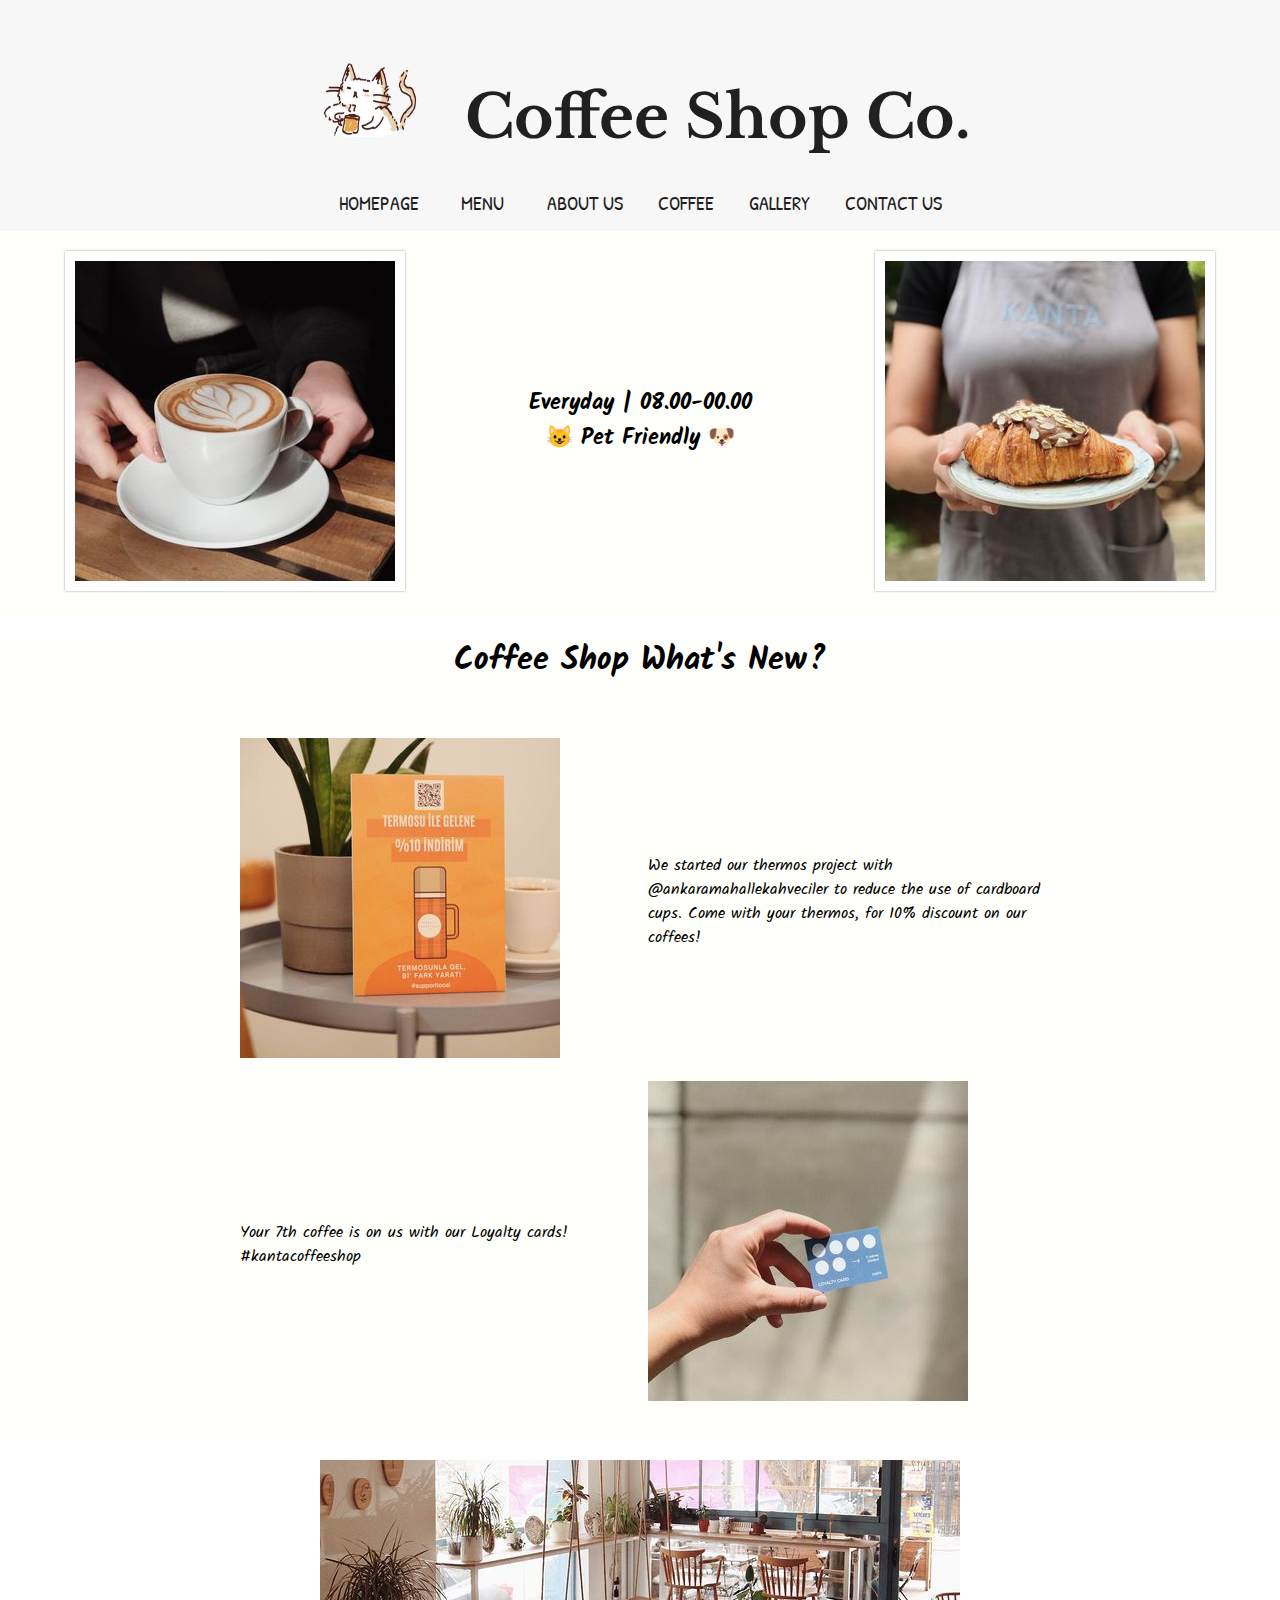
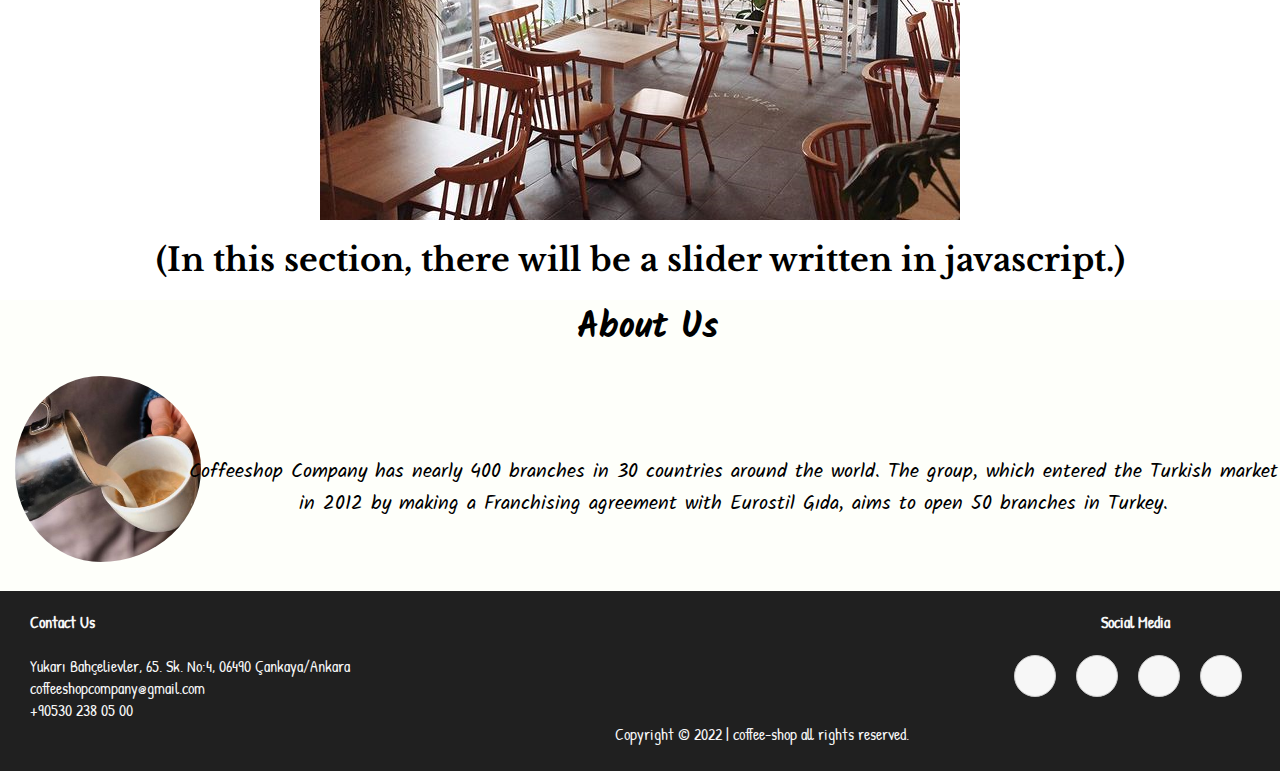
<file: index.html>
<!DOCTYPE html>
<html lang="en">
<head>
    <meta charset="UTF-8">
    <meta http-equiv="X-UA-Compatible" content="IE=edge">
    <meta name="viewport" content="width=device-width, initial-scale=1.0">
    <title>Coffee shop</title>
    <!--css file-->
    <link rel="stylesheet" type="text/css" href="homepage.css">
    <!--Font awesome for icons-->
    <link rel="stylesheet" href="https://cdnjs.cloudflare.com/ajax/libs/font-awesome/6.1.1/css/all.min.css" integrity="sha512-KfkfwYDsLkIlwQp6LFnl8zNdLGxu9YAA1QvwINks4PhcElQSvqcyVLLD9aMhXd13uQjoXtEKNosOWaZqXgel0g==" crossorigin="anonymous" referrerpolicy="no-referrer" />
    <!--Fonts-->
    <link rel="preconnect" href="https://fonts.googleapis.com">
    <link rel="preconnect" href="https://fonts.gstatic.com" crossorigin>
    <link href="https://fonts.googleapis.com/css2?family=Libre+Baskerville:wght@700&display=swap" rel="stylesheet">
    <link rel="preconnect" href="https://fonts.googleapis.com">
    <link rel="preconnect" href="https://fonts.gstatic.com" crossorigin>
    <link href="https://fonts.googleapis.com/css2?family=Libre+Baskerville:wght@700&family=Patrick+Hand&display=swap" rel="stylesheet">
    <link rel="preconnect" href="https://fonts.googleapis.com">
    <link rel="preconnect" href="https://fonts.gstatic.com" crossorigin>
    <link rel="preconnect" href="https://fonts.googleapis.com">
    <link rel="preconnect" href="https://fonts.gstatic.com" crossorigin>
    <link rel="preconnect" href="https://fonts.googleapis.com">
    <link rel="preconnect" href="https://fonts.gstatic.com" crossorigin>
    <link href="https://fonts.googleapis.com/css2?family=Kalam:wght@300&display=swap" rel="stylesheet">
</head>
<body>

    <!--Header:Title of website and logo-->
    <div class="header">
        <img src="cat.png"/>
        <h1 style="color: #202020; ">Coffee Shop Co.</h1>
    </div>

    <!--Navigation Bar-->
    <nav>
        <div><i class="fas fa-bars"></i></div>
        <ul>
            <li><a href="index.html">HOMEPAGE</a></li>
            <li><a href="coffeeshop-menu.html">MENU <i class="fas fa-sort-down"></i></a>
                <ul>
                    <li><a href="coffeeshop-foods.html">Food Menu</a></li>
                    <li><a href="coffeeshop-drinks.html">Drink Menu</a></li>
                </ul>
            </li>
            <li><a href="#aboutus">ABOUT US</a></li>
            <li><a href="coffeeshop-coffeejourney.html">COFFEE</a></li>
            <li><a href="coffeeshop-gallery.html">GALLERY</a></li>
            <li><a href="coffeeshop-contactus.html">CONTACT US</a></li>
        </ul>
    </nav>

<!--Main Section-->
<div class="main-entry">
    <div class="image-table">
        <img src="images/homepage/sol.png" alt="Açıklama" title="Başlık">
    </div>
    <div>
        <h1 id="title1">Everyday | 08.00-00.00 <br/>😺 Pet Friendly 🐶</h1>
            
    </div>
    <div class="image-table">
        <img src="images/homepage/sag.png" alt="Açıklama" title="Başlık">
    </div>

<!--Main Section2-->
</div>
<div class="second-entry-all">
<h1 id="whatsnew">Coffee Shop What's New?</h1>
 <div class="second-entry">
    
    <div>
        <img src="images/homepage/termos.png" >
    </div>
    <div class="text">
        <p> We started our thermos project with @ankaramahallekahveciler to reduce the use of cardboard cups. Come with your thermos, for 10% discount on our coffees!</p>
    </div>
    
    <div class="text">
        <p>Your 7th coffee is on us with our Loyalty cards! #kantacoffeeshop</p>
    </div>
    <div>
        <img src="images/homepage/card.png" >
    </div>

 </div>
</div>

<!--Main Section3-->
<div class="third-entry-all">
    <div id="slider1"><img src="images/slider/1.png" alt=""></div>
    
</div>
<h1>(In this section, there will be a slider written in javascript.)</h1>
</div>

<!--Main Section4-->
<div class="fourth-entry-all">
    <h1 id="aboutus">About Us</h1>
  <div class="fourth-entry">
    <div>
        <img src="images/homepage/aboutus.png" >
    </div>
    <div class="text">
        <p>
            Coffeeshop Company has nearly 400 branches in 30 countries around the world. The group, which entered the Turkish market in 2012 by making a Franchising agreement with Eurostil Gıda, aims to open 50 branches in Turkey.</p>
    </div>
  </div>
</div>

  <!--Footer-->
  <section class="footer">
       <div class="social">
           <h4 id="socialmediatitle">Social Media</h4><br>
           <a href="https://www.instagram.com/kantacoffeeshop/"><i class="fab fa-instagram"></i></a>
           <a href="https://open.spotify.com/playlist/2s9R059mmdc8kz6lrUqZZd?si=f2f741ade4b546db"><i class="fab fa-spotify"></i></a>
           <a href="https://twitter.com/coffeeshopworld"><i class="fab fa-twitter"></i></a>
           <a href="https://www.facebook.com/federalankara"><i class="fab fa-facebook-f"></i></a>
       </div>

       <p class="copyright">
           Copyright © 2022 | coffee-shop all rights reserved.
       </p>

       <div class="contactus">
        <h4 id="contactustitle">Contact Us</h4><br>
          <p id="address">Yukarı Bahçelievler, 65. Sk. No:4, 06490 Çankaya/Ankara</p>
          <i class="fa-solid fa-envelope"></i> coffeeshopcompany@gmail.com<br>
          <i class="fa-solid fa-phone"></i> +90530 238 05 00

       </div>
   </section>

   


    
</body>
</html>
</file>
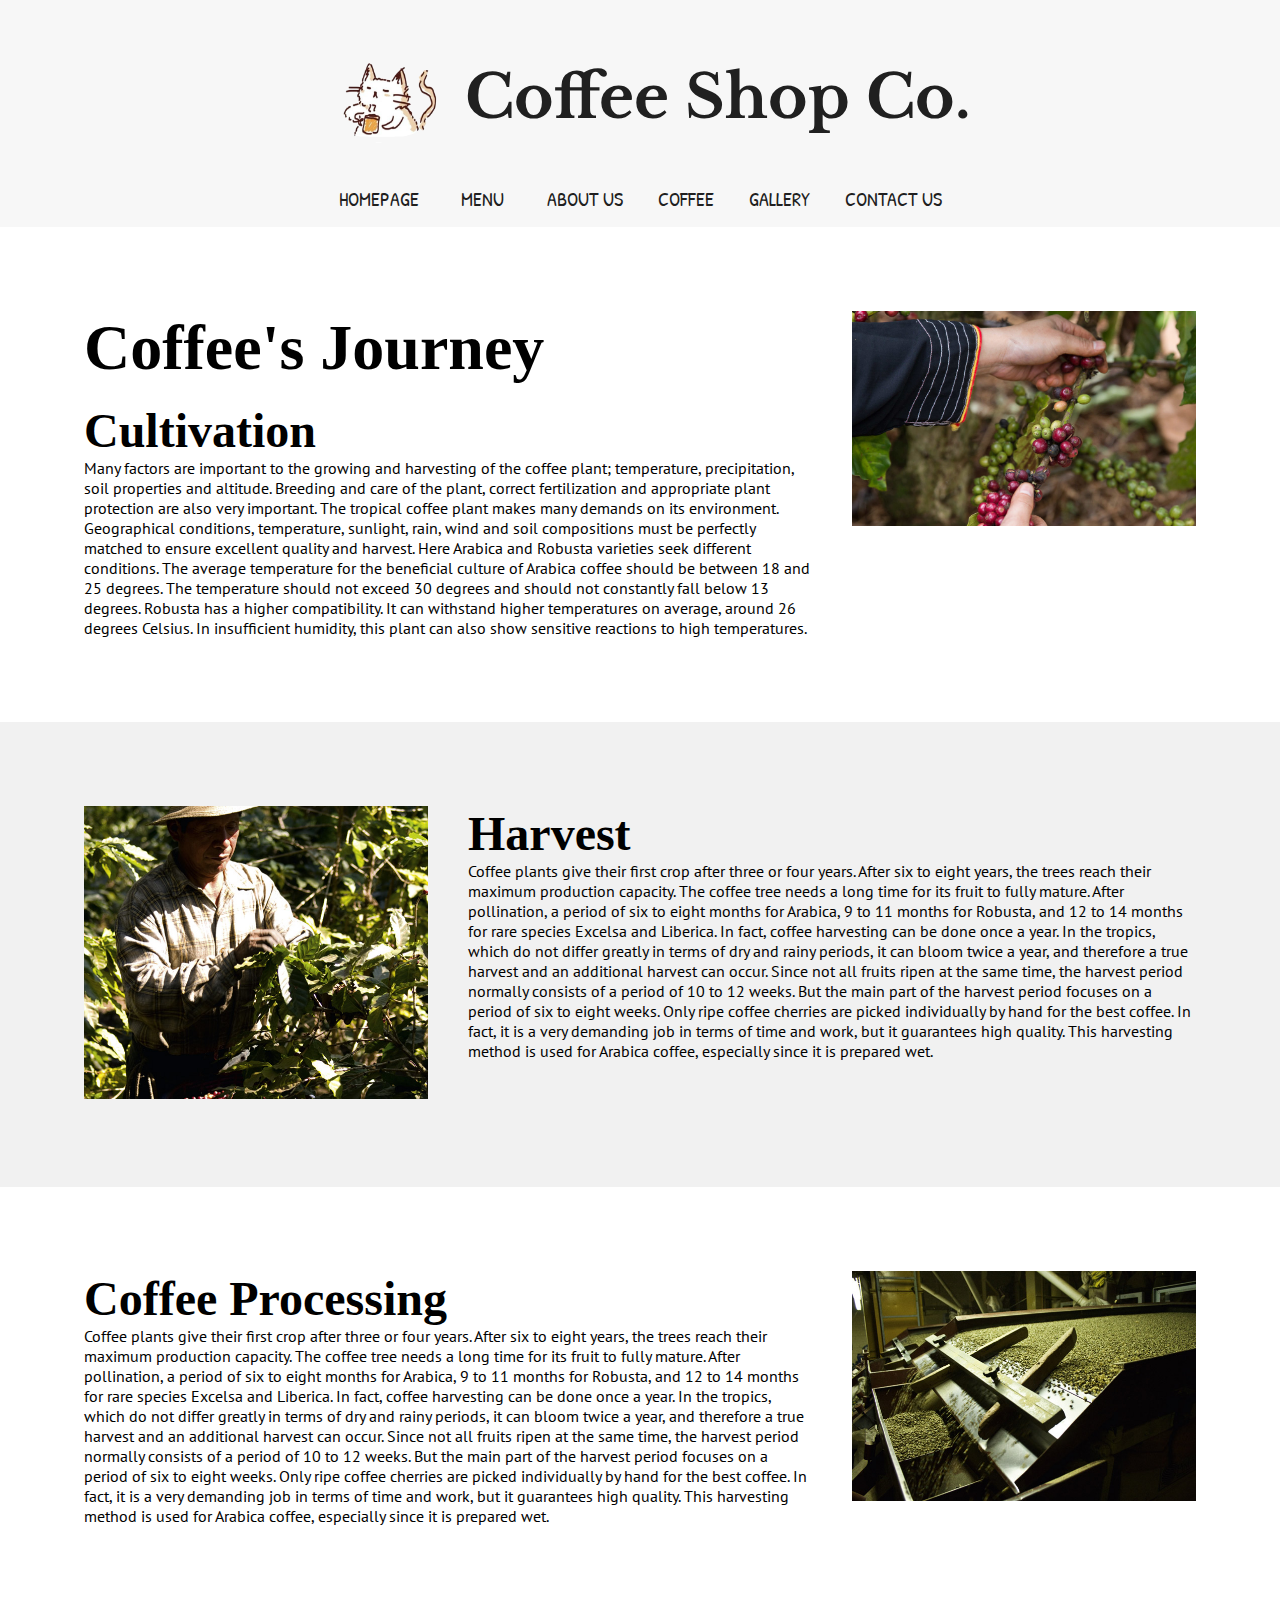
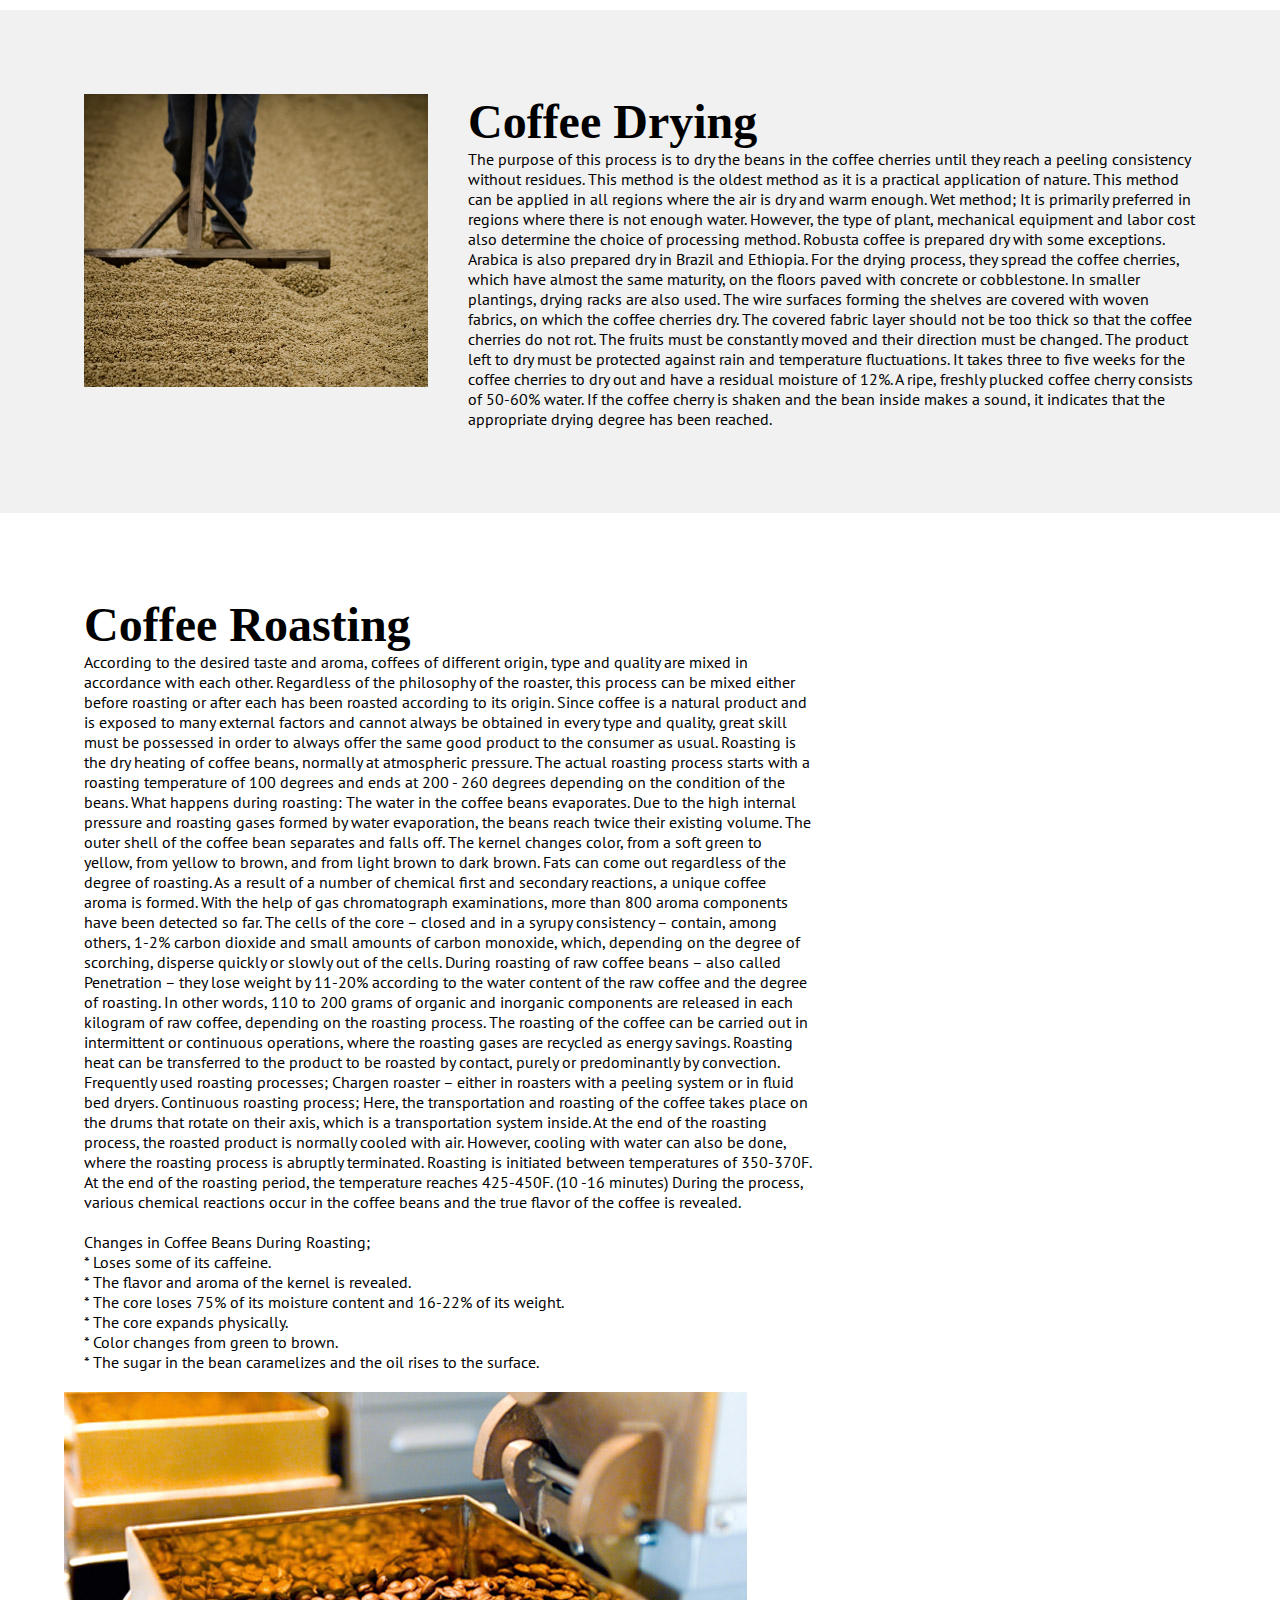
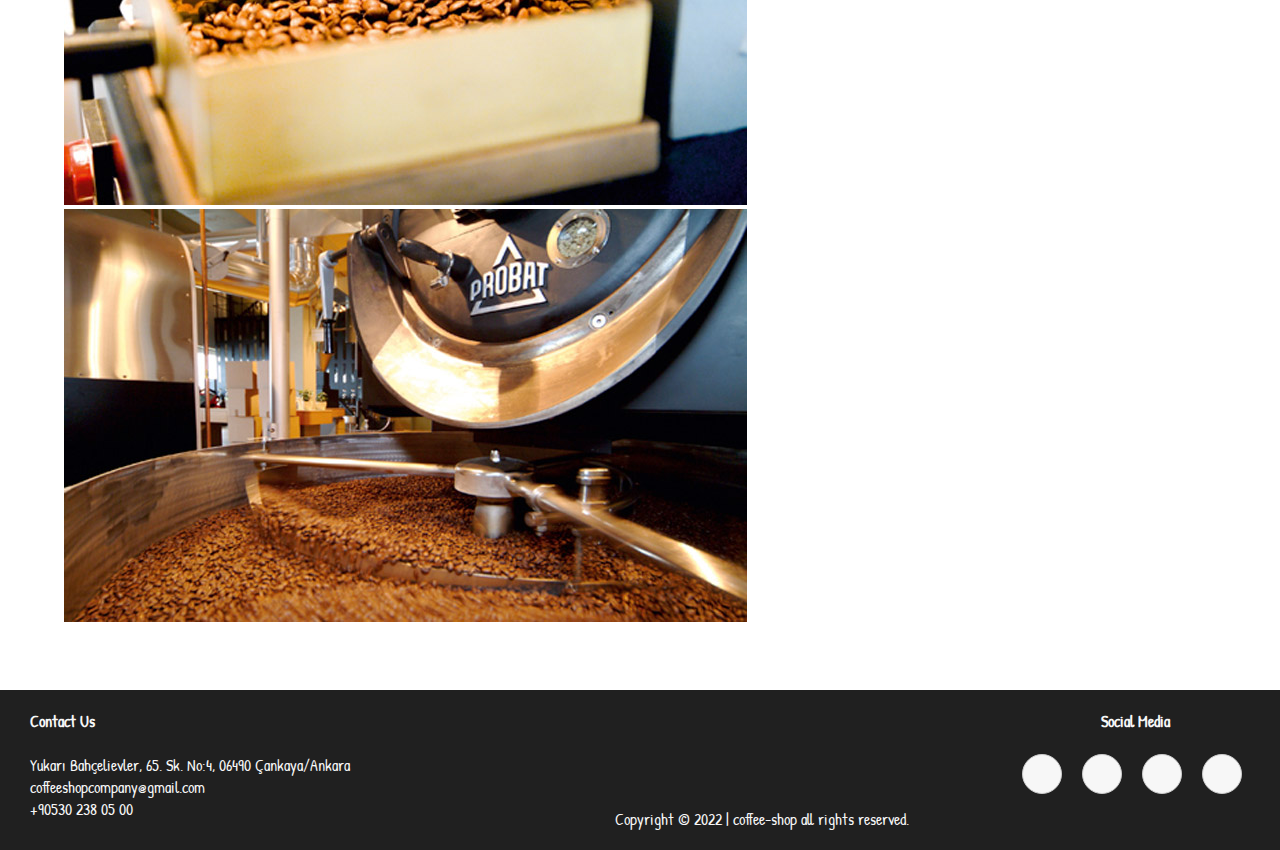
<file: coffeeshop-coffeejourney.html>
<!DOCTYPE html>
<html lang="en">
<head>
    <meta charset="UTF-8">
    <meta http-equiv="X-UA-Compatible" content="IE=edge">
    <meta name="viewport" content="width=device-width, initial-scale=1.0">
    <title>Coffee's Journey</title>
    <!--css file-->
    <link rel="stylesheet" type="text/css" href="journey.css">
    <!--Font awesome for icons-->
    <link rel="stylesheet" href="https://cdnjs.cloudflare.com/ajax/libs/font-awesome/6.1.1/css/all.min.css" integrity="sha512-KfkfwYDsLkIlwQp6LFnl8zNdLGxu9YAA1QvwINks4PhcElQSvqcyVLLD9aMhXd13uQjoXtEKNosOWaZqXgel0g==" crossorigin="anonymous" referrerpolicy="no-referrer" />
    <!--Fonts-->
    <link rel="preconnect" href="https://fonts.googleapis.com">
    <link rel="preconnect" href="https://fonts.gstatic.com" crossorigin>
    <link href="https://fonts.googleapis.com/css2?family=Libre+Baskerville:wght@700&display=swap" rel="stylesheet">
    <link rel="preconnect" href="https://fonts.googleapis.com">
    <link rel="preconnect" href="https://fonts.gstatic.com" crossorigin>
    <link href="https://fonts.googleapis.com/css2?family=Libre+Baskerville:wght@700&family=Patrick+Hand&display=swap" rel="stylesheet">
    <link rel="preconnect" href="https://fonts.googleapis.com">
    <link rel="preconnect" href="https://fonts.gstatic.com" crossorigin>
    <link href="https://fonts.googleapis.com/css2?family=PT+Sans&display=swap" rel="stylesheet">
</head>
<body>

    <!--Header:Title of website and logo-->
    <div class="header">
        <img src="cat.png"/>
        <h1 style="color: #202020; ">Coffee Shop Co.</h1>
  </div>

    <!--Navigation Bar-->
    <nav>
        <div><i class="fas fa-bars"></i></div>
        <ul>
          <li><a href="index.html">HOMEPAGE</a></li>
          <li><a href="coffeeshop-menu.html">MENU <i class="fas fa-sort-down"></i></a>
              <ul>
                  <li><a href="coffeeshop-foods.html">Food Menu</a></li>
                  <li><a href="coffeeshop-drinks.html">Drink Menu</a></li>
              </ul>
          </li>
          <li><a href="index.html#aboutus">ABOUT US</a></li>
          <li><a href="coffeeshop-coffeejourney.html">COFFEE</a></li>
          <li><a href="coffeeshop-gallery.html">GALLERY</a></li>
          <li><a href="coffeeshop-contactus.html">CONTACT US</a></li>
      </ul>
    </nav>

 <!--Main Section:Coffe's Journey-->
 <div class="container">
    <div class="row">
      <div class="column1">
        <h1 class="xlarge-font"><b>Coffee's Journey</b></h1> <br>
        <h1 class="large-font"><b>Cultivation</b></h1>
        <p>Many factors are important to the growing and harvesting of the coffee plant; temperature, precipitation, soil properties and altitude. Breeding and care of the plant, correct fertilization and appropriate plant protection are also very important.

            The tropical coffee plant makes many demands on its environment. Geographical conditions, temperature, sunlight, rain, wind and soil compositions must be perfectly matched to ensure excellent quality and harvest. Here Arabica and Robusta varieties seek different conditions.
            
            The average temperature for the beneficial culture of Arabica coffee should be between 18 and 25 degrees. The temperature should not exceed 30 degrees and should not constantly fall below 13 degrees. Robusta has a higher compatibility. It can withstand higher temperatures on average, around 26 degrees Celsius. In insufficient humidity, this plant can also show sensitive reactions to high temperatures.</p>
      </div>
      <div class="column2">
          <img src="images/journey/yetistirme.png" >
      </div>
    </div>
 </div>

 <div class="container" style="background-color:#f1f1f1">
    <div class="row">
      <div class="column2">
        <img src="images/journey/hasat.png" >
      </div>
      <div class="column1">
        <h1 class="large-font"><b>Harvest</b></h1>
        <p> Coffee plants give their first crop after three or four years. After six to eight years, the trees reach their maximum production capacity. The coffee tree needs a long time for its fruit to fully mature. After pollination, a period of six to eight months for Arabica, 9 to 11 months for Robusta, and 12 to 14 months for rare species Excelsa and Liberica.

            In fact, coffee harvesting can be done once a year. In the tropics, which do not differ greatly in terms of dry and rainy periods, it can bloom twice a year, and therefore a true harvest and an additional harvest can occur. Since not all fruits ripen at the same time, the harvest period normally consists of a period of 10 to 12 weeks. But the main part of the harvest period focuses on a period of six to eight weeks.
            
            Only ripe coffee cherries are picked individually by hand for the best coffee. In fact, it is a very demanding job in terms of time and work, but it guarantees high quality. This harvesting method is used for Arabica coffee, especially since it is prepared wet.</p>
      </div>
    </div>
 </div>

 
 <div class="container">
    <div class="row">
      <div class="column1">
        <h1 class="large-font"><b>Coffee Processing</b></h1>
        <p>Coffee plants give their first crop after three or four years. After six to eight years, the trees reach their maximum production capacity. The coffee tree needs a long time for its fruit to fully mature. After pollination, a period of six to eight months for Arabica, 9 to 11 months for Robusta, and 12 to 14 months for rare species Excelsa and Liberica.

            In fact, coffee harvesting can be done once a year. In the tropics, which do not differ greatly in terms of dry and rainy periods, it can bloom twice a year, and therefore a true harvest and an additional harvest can occur. Since not all fruits ripen at the same time, the harvest period normally consists of a period of 10 to 12 weeks. But the main part of the harvest period focuses on a period of six to eight weeks.
            
            Only ripe coffee cherries are picked individually by hand for the best coffee. In fact, it is a very demanding job in terms of time and work, but it guarantees high quality. This harvesting method is used for Arabica coffee, especially since it is prepared wet.</p>
      </div>
      <div class="column2">
          <img  src="images/journey/isleme.png" >
      </div>
    </div>
 </div>


 <div class="container" style="background-color:#f1f1f1">
    <div class="row">
      <div class="column2">
        <img src="images/journey/kurutma.png" >
      </div>
      <div class="column1">
        <h1 class="large-font"><b>Coffee Drying</b></h1>
        <p> The purpose of this process is to dry the beans in the coffee cherries until they reach a peeling consistency without residues. This method is the oldest method as it is a practical application of nature. This method can be applied in all regions where the air is dry and warm enough.

            Wet method; It is primarily preferred in regions where there is not enough water. However, the type of plant, mechanical equipment and labor cost also determine the choice of processing method. Robusta coffee is prepared dry with some exceptions. Arabica is also prepared dry in Brazil and Ethiopia.
            
            For the drying process, they spread the coffee cherries, which have almost the same maturity, on the floors paved with concrete or cobblestone. In smaller plantings, drying racks are also used. The wire surfaces forming the shelves are covered with woven fabrics, on which the coffee cherries dry.
            
            The covered fabric layer should not be too thick so that the coffee cherries do not rot. The fruits must be constantly moved and their direction must be changed. The product left to dry must be protected against rain and temperature fluctuations. It takes three to five weeks for the coffee cherries to dry out and have a residual moisture of 12%. A ripe, freshly plucked coffee cherry consists of 50-60% water. If the coffee cherry is shaken and the bean inside makes a sound, it indicates that the appropriate drying degree has been reached.</p>
      </div>
    </div>
 </div>


 <div class="container">
    <div class="row">
      <div class="column1">
        <h1 class="large-font"><b>Coffee Roasting</b></h1>
        <p>According to the desired taste and aroma, coffees of different origin, type and quality are mixed in accordance with each other. Regardless of the philosophy of the roaster, this process can be mixed either before roasting or after each has been roasted according to its origin. Since coffee is a natural product and is exposed to many external factors and cannot always be obtained in every type and quality, great skill must be possessed in order to always offer the same good product to the consumer as usual.

            Roasting is the dry heating of coffee beans, normally at atmospheric pressure. The actual roasting process starts with a roasting temperature of 100 degrees and ends at 200 - 260 degrees depending on the condition of the beans. What happens during roasting: The water in the coffee beans evaporates. Due to the high internal pressure and roasting gases formed by water evaporation, the beans reach twice their existing volume. The outer shell of the coffee bean separates and falls off.
            
            The kernel changes color, from a soft green to yellow, from yellow to brown, and from light brown to dark brown. Fats can come out regardless of the degree of roasting. As a result of a number of chemical first and secondary reactions, a unique coffee aroma is formed. With the help of gas chromatograph examinations, more than 800 aroma components have been detected so far. The cells of the core – closed and in a syrupy consistency – contain, among others, 1-2% carbon dioxide and small amounts of carbon monoxide, which, depending on the degree of scorching, disperse quickly or slowly out of the cells. During roasting of raw coffee beans – also called Penetration – they lose weight by 11-20% according to the water content of the raw coffee and the degree of roasting. In other words, 110 to 200 grams of organic and inorganic components are released in each kilogram of raw coffee, depending on the roasting process. The roasting of the coffee can be carried out in intermittent or continuous operations, where the roasting gases are recycled as energy savings.
            Roasting heat can be transferred to the product to be roasted by contact, purely or predominantly by convection. Frequently used roasting processes; Chargen roaster – either in roasters with a peeling system or in fluid bed dryers. Continuous roasting process; Here, the transportation and roasting of the coffee takes place on the drums that rotate on their axis, which is a transportation system inside. At the end of the roasting process, the roasted product is normally cooled with air. However, cooling with water can also be done, where the roasting process is abruptly terminated.

            Roasting is initiated between temperatures of 350-370F. At the end of the roasting period, the temperature reaches 425-450F. (10 -16 minutes) During the process, various chemical reactions occur in the coffee beans and the true flavor of the coffee is revealed. <br> <br>
        
            Changes in Coffee Beans During Roasting; <br>
            * Loses some of its caffeine. <br>
            * The flavor and aroma of the kernel is revealed. <br>
            * The core loses 75% of its moisture content and 16-22% of its weight. <br>
            * The core expands physically. <br>
            * Color changes from green to brown. <br>
            * The sugar in the bean caramelizes and the oil rises to the surface.</p>
      </div>
      <div class="column-3">
          <img  src="images/journey/kavurma1.png" >
          <img  src="images/journey/kavurma2.png" >
      </div>
    </div>
 </div>

  <!--Footer-->
  <section class="footer">
       <div class="social">
           <h4 id="socialmediatitle">Social Media</h4><br>
           <a href="https://www.instagram.com/kantacoffeeshop/"><i class="fab fa-instagram"></i></a>
           <a href="https://open.spotify.com/playlist/2s9R059mmdc8kz6lrUqZZd?si=f2f741ade4b546db"><i class="fab fa-spotify"></i></a>
           <a href="https://twitter.com/coffeeshopworld"><i class="fab fa-twitter"></i></a>
           <a href="https://www.facebook.com/federalankara"><i class="fab fa-facebook-f"></i></a>
       </div>

       <p class="copyright">
           Copyright © 2022 | coffee-shop all rights reserved.
       </p>

       <div class="contactus">
        <h4 id="contactustitle">Contact Us</h4><br>
          <p id="address">Yukarı Bahçelievler, 65. Sk. No:4, 06490 Çankaya/Ankara</p>
          <i class="fa-solid fa-envelope"></i> coffeeshopcompany@gmail.com<br>
          <i class="fa-solid fa-phone"></i> +90530 238 05 00

       </div>
   </section>

   


    
</body>
</html>
</file>
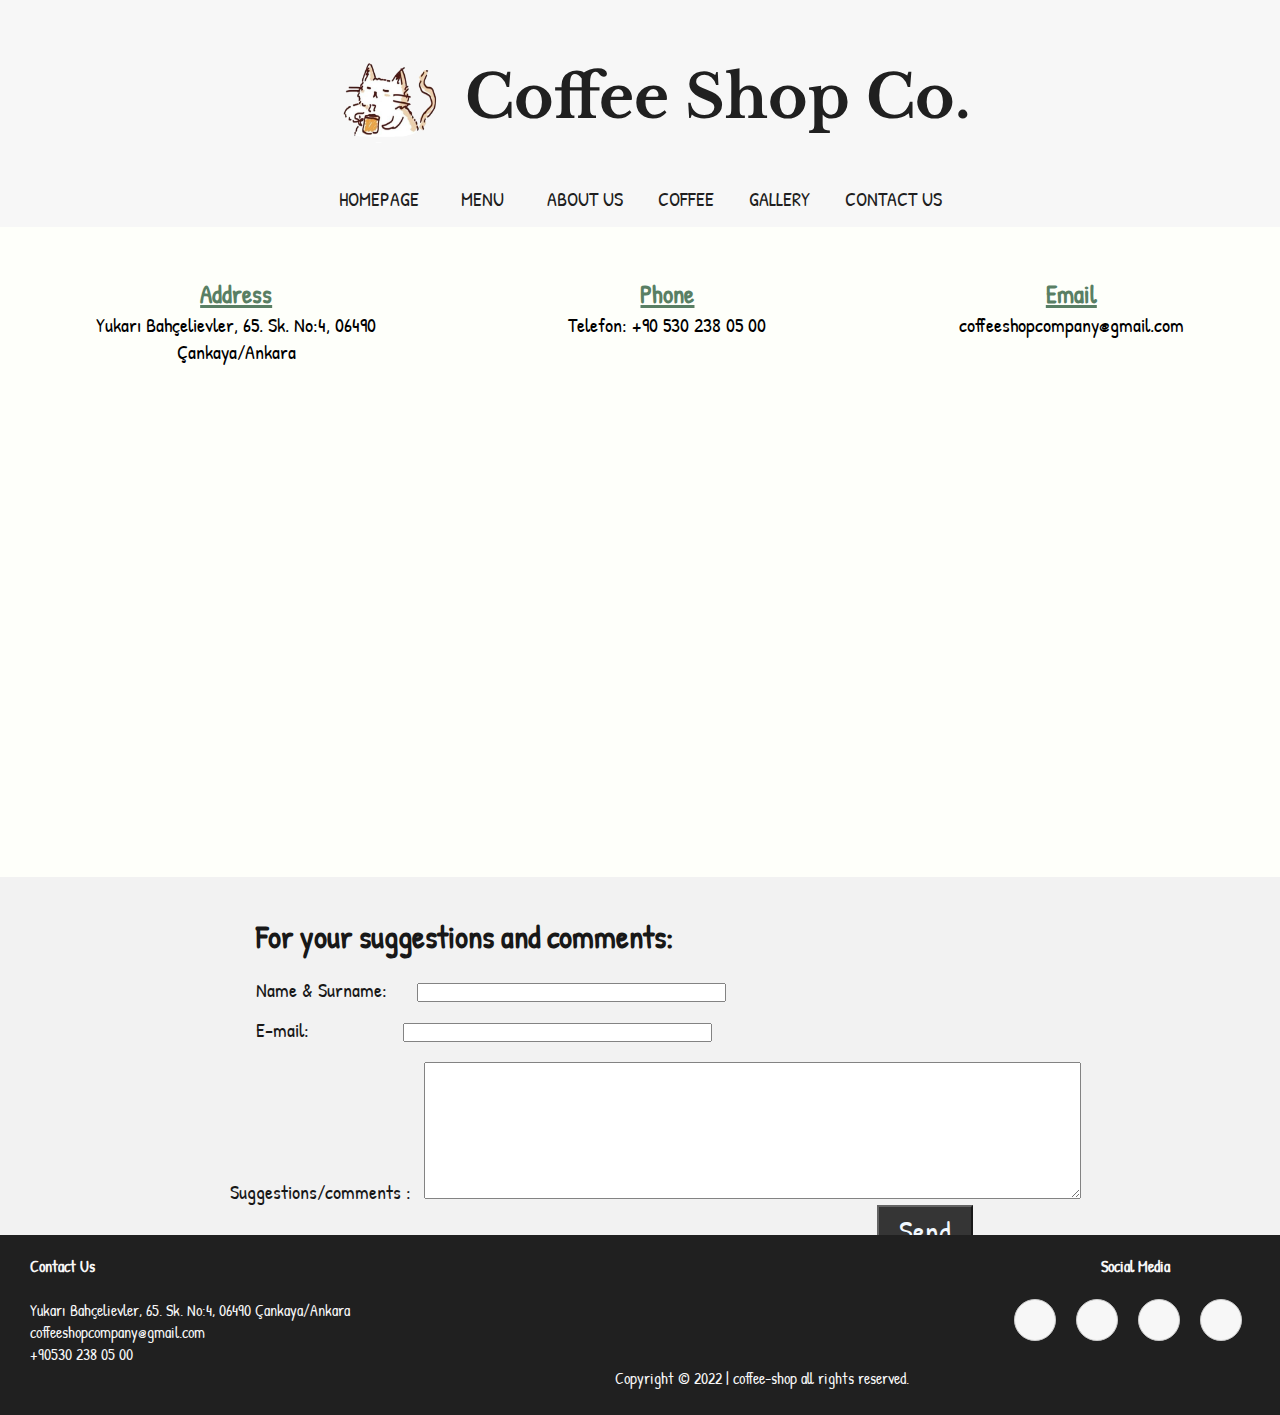
<file: coffeeshop-contactus.html>
<!DOCTYPE html>
<html lang="en">
<head>
    <meta charset="UTF-8">
    <meta http-equiv="X-UA-Compatible" content="IE=edge">
    <meta name="viewport" content="width=device-width, initial-scale=1.0">
    <title>Contact Us</title>
    <!--css file-->
    <link rel="stylesheet" type="text/css" href="contactus.css">
    <!--Font awesome for icons-->
    <link rel="stylesheet" href="https://cdnjs.cloudflare.com/ajax/libs/font-awesome/6.1.1/css/all.min.css" integrity="sha512-KfkfwYDsLkIlwQp6LFnl8zNdLGxu9YAA1QvwINks4PhcElQSvqcyVLLD9aMhXd13uQjoXtEKNosOWaZqXgel0g==" crossorigin="anonymous" referrerpolicy="no-referrer" />
    <!--Fonts-->
    <link rel="preconnect" href="https://fonts.googleapis.com">
    <link rel="preconnect" href="https://fonts.gstatic.com" crossorigin>
    <link href="https://fonts.googleapis.com/css2?family=Libre+Baskerville:wght@700&display=swap" rel="stylesheet">
    <link rel="preconnect" href="https://fonts.googleapis.com">
    <link rel="preconnect" href="https://fonts.gstatic.com" crossorigin>
    <link href="https://fonts.googleapis.com/css2?family=Libre+Baskerville:wght@700&family=Patrick+Hand&display=swap" rel="stylesheet">
</head>
<body>
    
    <!--Header:Title of website and logo-->
    <div class="header">
        <img src="cat.png"/>
        <h1 style="color: #202020; ">Coffee Shop Co.</h1>
  </div>

    <!--Navigation Bar-->
    <nav>
        <div><i class="fas fa-bars"></i></div>
        <ul>
            <li><a href="index.html">HOMEPAGE</a></li>
            <li><a href="coffeeshop-menu.html">MENU <i class="fas fa-sort-down"></i></a>
                <ul>
                    <li><a href="coffeeshop-foods.html">Food Menu</a></li>
                    <li><a href="coffeeshop-drinks.html">Drink Menu</a></li>
                </ul>
            </li>
            <li><a href="index.html#aboutus">ABOUT US</a></li>
            <li><a href="coffeeshop-coffeejourney.html">COFFEE</a></li>
            <li><a href="coffeeshop-gallery.html">GALLERY</a></li>
            <li><a href="coffeeshop-contactus.html">CONTACT US</a></li>
        </ul>
    </nav>
    
    <!--Main Section:Contact Us-->
    <div class="container">
        <div class="container-item">
            <div class="image">
                <a href=""><i class="fa-solid fa-location-dot"></i></a>
            </div>
            <h2>Address</h2>
            <p>Yukarı Bahçelievler, 65. Sk. No:4, 06490 
            <br>
            Çankaya/Ankara</p>
        </div>
        <div class="container-item">
            <div class="image">
                <a href=""><i class="fa-solid fa-phone"></i></a>
            </div>
            <h2>Phone</h2>
            <p>Telefon: +90 530 238 05 00</p>
        </div>
        <div class="container-item">
            <div class="image">
                <a href=""><i class="fa-solid fa-envelope"></i></a>
            </div>
            <h2>Email</h2>
            <p>coffeeshopcompany@gmail.com
            </p>
        </div>
    </div>

      <!--Google maps-->
      <div class="map"> 
            <iframe id="googlemaps" src="https://www.google.com/maps/embed?pb=!1m18!1m12!1m3!1d3059.885692706684!2d32.823655915215724!3d39.921574179425825!2m3!1f0!2f0!3f0!3m2!1i1024!2i768!4f13.1!3m3!1m2!1s0x14d34f9563af0b77%3A0xcb670a91da30603e!2sKANTA%20Coffee%20Shop!5e0!3m2!1str!2str!4v1648819136651!5m2!1str!2str" width="600" height="450" style="border: 0px;"  allowfullscreen="" loading="lazy" referrerpolicy="no-referrer-when-downgrade"></iframe>
        </div> 

        <!--Form-->
        <div class="form"> 
            <h1 id="formtitle">For your suggestions and comments:</h1></br>
            <form action="" method="post" enctype="multipart/form-data">
            <label id="namesurname">Name & Surname:</label>
            <input name="name" type="text"/> <br>
            <label id="email">E-mail:</label>
            <input name="email" type="text"/> <br>
            <label id="suggestions">Suggestions/comments : </label>
            <textarea  name="suggestions" rows="9" cols="80"></textarea><br>
            <button class="send">Send</button>

            </form>

        </div>
    </section>
 
  <!--Footer-->
  <section class="footer">
       <div class="social">
           <h4 id="socialmediatitle">Social Media</h4><br>
           <a href="https://www.instagram.com/kantacoffeeshop/"><i class="fab fa-instagram"></i></a>
           <a href="https://open.spotify.com/playlist/2s9R059mmdc8kz6lrUqZZd?si=f2f741ade4b546db"><i class="fab fa-spotify"></i></a>
           <a href="https://twitter.com/coffeeshopworld"><i class="fab fa-twitter"></i></a>
           <a href="https://www.facebook.com/federalankara"><i class="fab fa-facebook-f"></i></a>
       </div>

       <p class="copyright">
           Copyright © 2022 | coffee-shop all rights reserved.
       </p>

       <div class="contactus">
        <h4 id="contactustitle">Contact Us</h4><br>
          <p id="address">Yukarı Bahçelievler, 65. Sk. No:4, 06490 Çankaya/Ankara</p>
          <i class="fa-solid fa-envelope"></i> coffeeshopcompany@gmail.com<br>
          <i class="fa-solid fa-phone"></i> +90530 238 05 00

       </div>
   </section>

   


    
</body>
</html>
</file>
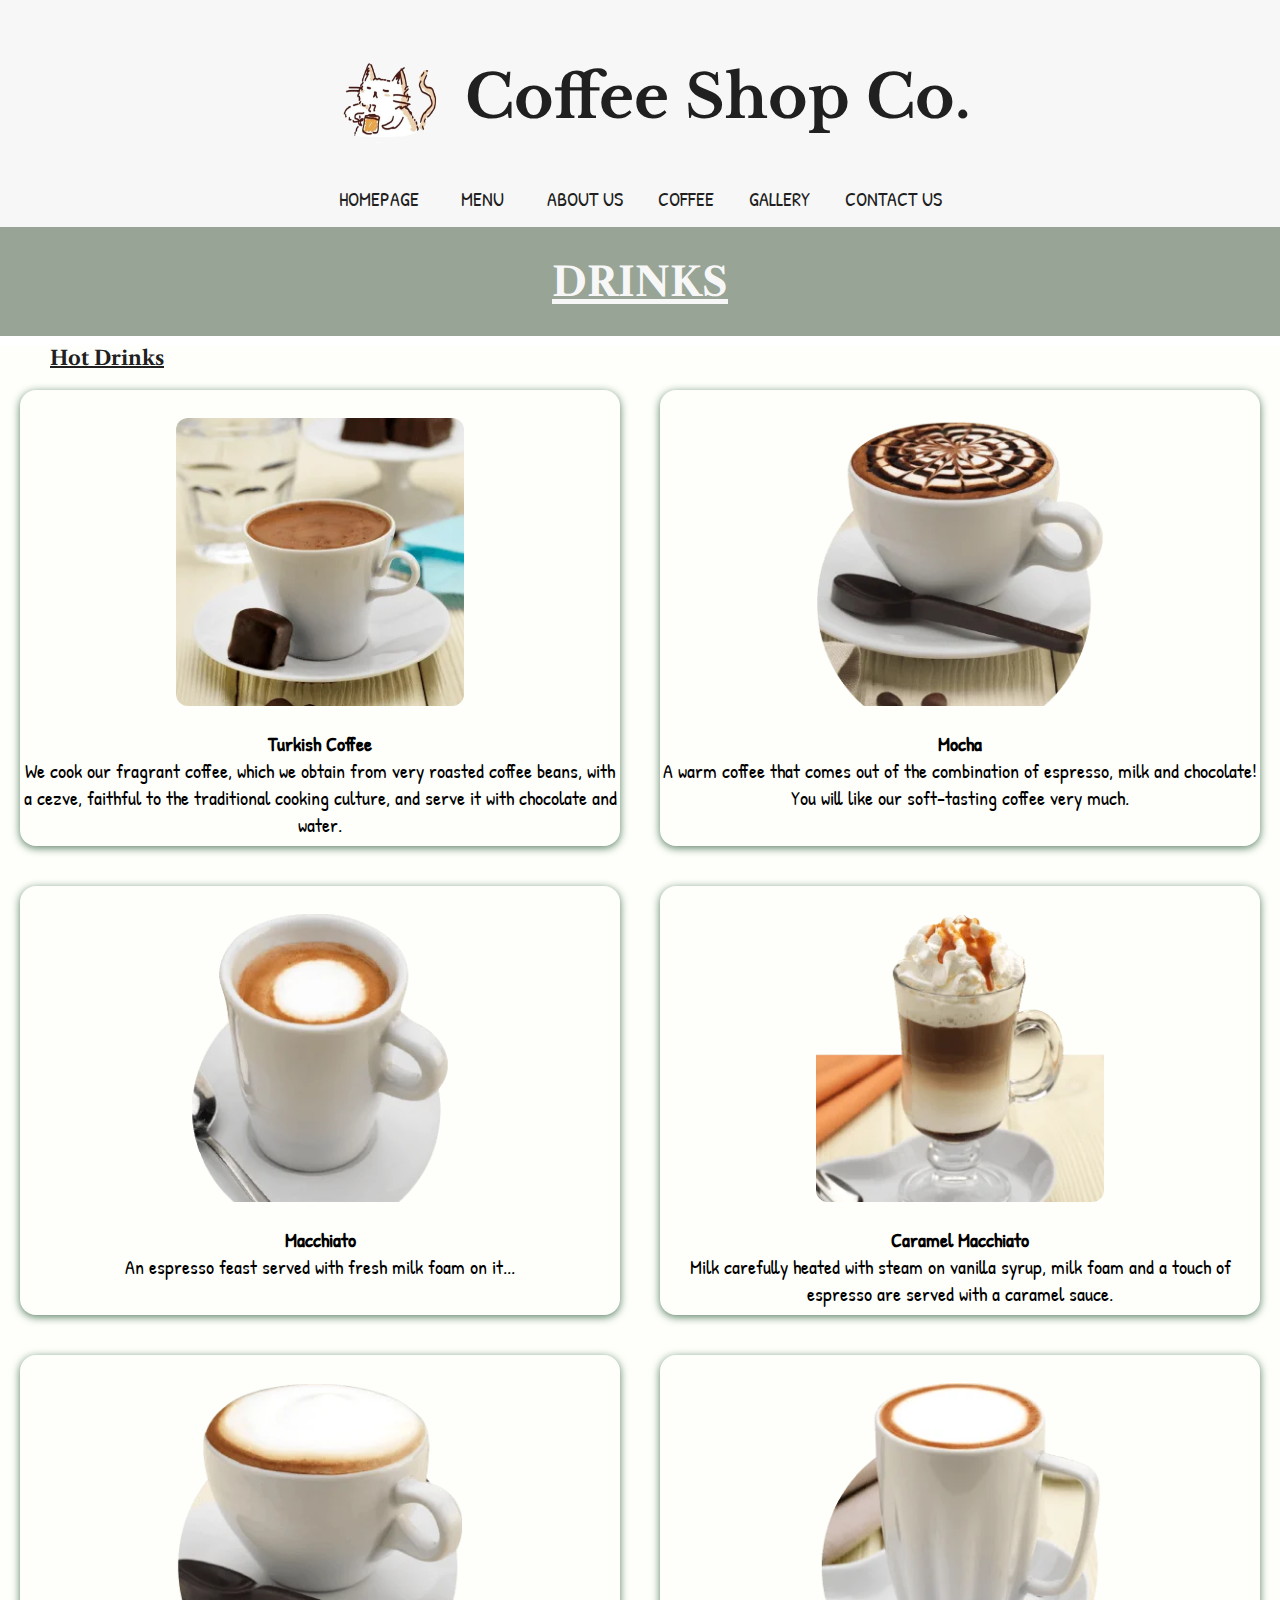
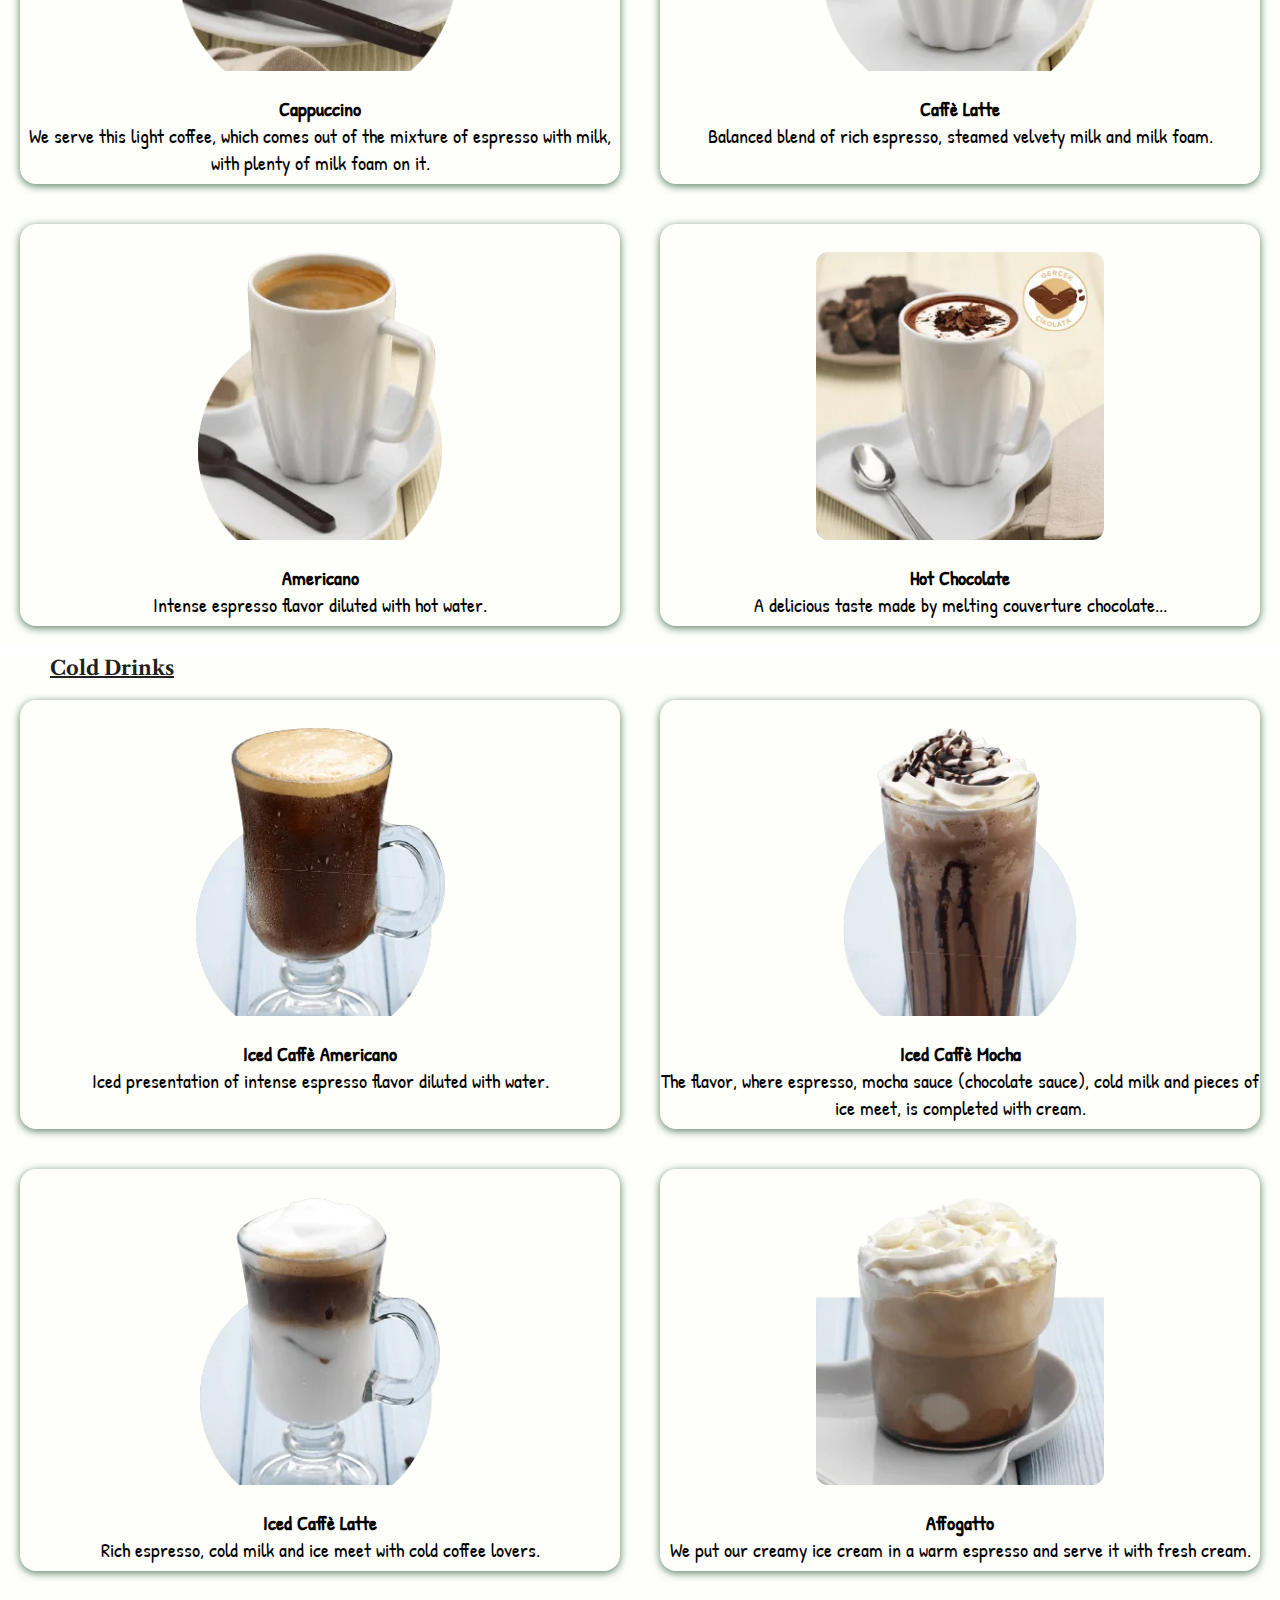
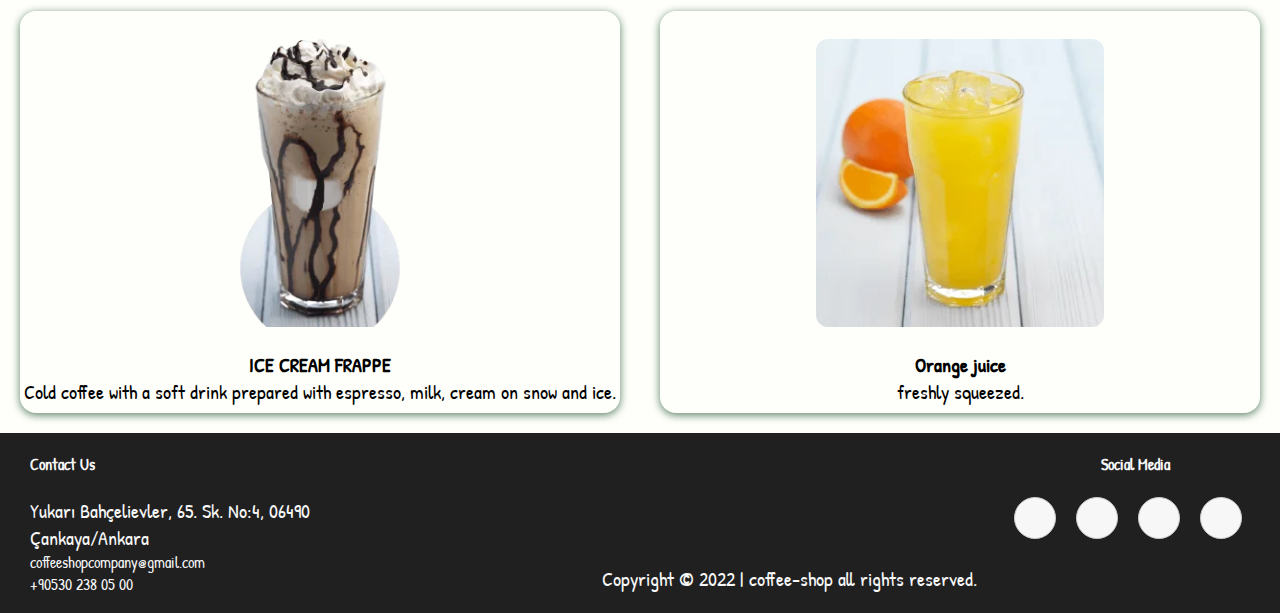
<file: coffeeshop-drinks.html>
<!DOCTYPE html>
<html lang="en">
<head>
    <meta charset="UTF-8">
    <meta http-equiv="X-UA-Compatible" content="IE=edge">
    <meta name="viewport" content="width=device-width, initial-scale=1.0">
    <title>Drinks</title>
    <!--css file-->
    <link rel="stylesheet" type="text/css" href="menu.css">
    <!--Font awesome for icons-->
    <link rel="stylesheet" href="https://cdnjs.cloudflare.com/ajax/libs/font-awesome/6.1.1/css/all.min.css" integrity="sha512-KfkfwYDsLkIlwQp6LFnl8zNdLGxu9YAA1QvwINks4PhcElQSvqcyVLLD9aMhXd13uQjoXtEKNosOWaZqXgel0g==" crossorigin="anonymous" referrerpolicy="no-referrer" />
    <!--Fonts-->
    <link rel="preconnect" href="https://fonts.googleapis.com">
    <link rel="preconnect" href="https://fonts.gstatic.com" crossorigin>
    <link href="https://fonts.googleapis.com/css2?family=Libre+Baskerville:wght@700&display=swap" rel="stylesheet">
    <link rel="preconnect" href="https://fonts.googleapis.com">
    <link rel="preconnect" href="https://fonts.gstatic.com" crossorigin>
    <link href="https://fonts.googleapis.com/css2?family=Libre+Baskerville:wght@700&family=Patrick+Hand&display=swap" rel="stylesheet">
    <link rel="preconnect" href="https://fonts.googleapis.com">
    <link rel="preconnect" href="https://fonts.gstatic.com" crossorigin>
    <link href="https://fonts.googleapis.com/css2?family=Libre+Caslon+Text&display=swap" rel="stylesheet">
</head>
</head>
<body>

    <!--Header:Title of website and logo-->
    <div class="header">
        <img src="cat.png"/>
        <h1 style="color: #202020; ">Coffee Shop Co.</h1>
  </div>

       <!--Navigation Bar-->
       <nav>
           <div><i class="fas fa-bars"></i></div>
           <ul>
            <li><a href="index.html">HOMEPAGE</a></li>
            <li><a href="coffeeshop-menu.html">MENU <i class="fas fa-sort-down"></i></a>
                <ul>
                    <li><a href="coffeeshop-foods.html">Food Menu</a></li>
                    <li><a href="coffeeshop-drinks.html">Drink Menu</a></li>
                </ul>
            </li>
            <li><a href="index.html#aboutus">ABOUT US</a></li>
            <li><a href="coffeeshop-coffeejourney.html">COFFEE</a></li>
            <li><a href="coffeeshop-gallery.html">GALLERY</a></li>
            <li><a href="coffeeshop-contactus.html">CONTACT US</a></li>
        </ul>
       </nav>

    <!--Main Section:Drink menu-->
    <h1 id="drinkstitle">DRINKS</h1>
    <h2>Hot Drinks</h2>
    <div class="wrap-grid">
        <div class="container">
            <img src="images/hotdrinks/turk-kahvesi (1).png" alt="">
            <h3>Turkish Coffee</h3>
            <p>We cook our fragrant coffee, which we obtain from very roasted coffee beans, with a cezve, faithful to the traditional cooking culture, and serve it with chocolate and water.</p>
        </div>
        <div class="container">
            <img src="images/hotdrinks/mocha.png" alt="">
            <h3>Mocha</h3>
            <p>A warm coffee that comes out of the combination of espresso, milk and chocolate! You will like our soft-tasting coffee very much.</p>
       </div>
    
        <div class="container">
            <img src="images/hotdrinks/macchiato.png" alt="">
            <h3>Macchiato</h3>
            <p>An espresso feast served with fresh milk foam on it...</p>
        </div>
    
        <div class="container">
            <img src="images/hotdrinks/karamelli-macchiato.png" alt="">
            <h3>Caramel Macchiato</h3>
            <p>Milk carefully heated with steam on vanilla syrup, milk foam and a touch of espresso are served with a caramel sauce.</p>
        </div>
    
        <div class="container">
            <img src="images/hotdrinks/cappuccino.png" alt="">
            <h3>Cappuccino</h3>
            <p>We serve this light coffee, which comes out of the mixture of espresso with milk, with plenty of milk foam on it.</p>
        </div>
    
        <div class="container">
            <img src="images/hotdrinks/caffe-latte.png" alt="">
            <h3>Caffè Latte</h3>
            <p>Balanced blend of rich espresso, steamed velvety milk and milk foam.</p>
        </div>
    
        <div class="container">
            <img src="images/hotdrinks/americano.png" alt="">
            <h3>Americano</h3>
            <p>Intense espresso flavor diluted with hot water.</p>
        </div>
    
        <div class="container">
            <img src="images/hotdrinks/sicak-cikolata.png" alt="">
            <h3>Hot Chocolate</h3>
            <p>A delicious taste made by melting couverture chocolate...</p>
        </div>
    </div>
    <h2>Cold Drinks</h2>
<div class="wrap-grid">
    
    <div class="container">
        <img src="images/colddrinks/buzluamericano.png" alt="">
        <h3>Iced Caffè Americano</h3>
        <p>Iced presentation of intense espresso flavor diluted with water.</p>
    </div>

    <div class="container">
        <img src="images/colddrinks/buzlumocha.png" alt="">
        <h3>Iced Caffè Mocha</h3>
        <p>The flavor, where espresso, mocha sauce (chocolate sauce), cold milk and pieces of ice meet, is completed with cream.</p>
    </div>

    <div class="container">
        <img src="images/colddrinks/buzlucafelatte.png" alt="">
        <h3>Iced Caffè Latte</h3>
        <p>Rich espresso, cold milk and ice meet with cold coffee lovers.</p>
    </div>

    <div class="container">
        <img src="images/colddrinks/affogatto.png" alt="">
        <h3>Affogatto</h3>
        <p>We put our creamy ice cream in a warm espresso and serve it with fresh cream.</p>
    </div>

    <div class="container">
        <img src="images/colddrinks/dondurmalifrappe.png" alt="">
        <h3>ICE CREAM FRAPPE</h3>
        <p>Cold coffee with a soft drink prepared with espresso, milk, cream on snow and ice.</p>
    </div>

    <div class="container">
        <img src="images/colddrinks/portakalsuyu.png" alt="">
        <h3>Orange juice</h3>
        <p>freshly squeezed.</p>
    </div>
</div>

    <!--Footer-->
    <section class="footer">
        <div class="social">
            <h4 id="socialmediatitle">Social Media</h4><br>
            <a href="https://www.instagram.com/kantacoffeeshop/"><i class="fab fa-instagram"></i></a>
            <a href="https://open.spotify.com/playlist/2s9R059mmdc8kz6lrUqZZd?si=f2f741ade4b546db"><i class="fab fa-spotify"></i></a>
            <a href="https://twitter.com/coffeeshopworld"><i class="fab fa-twitter"></i></a>
            <a href="https://www.facebook.com/federalankara"><i class="fab fa-facebook-f"></i></a>
        </div>
 
        <p class="copyright">
            Copyright © 2022 | coffee-shop all rights reserved.
        </p>
 
        <div class="contactus">
         <h4 id="contactustitle">Contact Us</h4><br>
           <p id="address">Yukarı Bahçelievler, 65. Sk. No:4, 06490 Çankaya/Ankara</p>
           <i class="fa-solid fa-envelope"></i> coffeeshopcompany@gmail.com<br>
           <i class="fa-solid fa-phone"></i> +90530 238 05 00
 
        </div>
    </section>
 


    
</body>
</html>
</file>
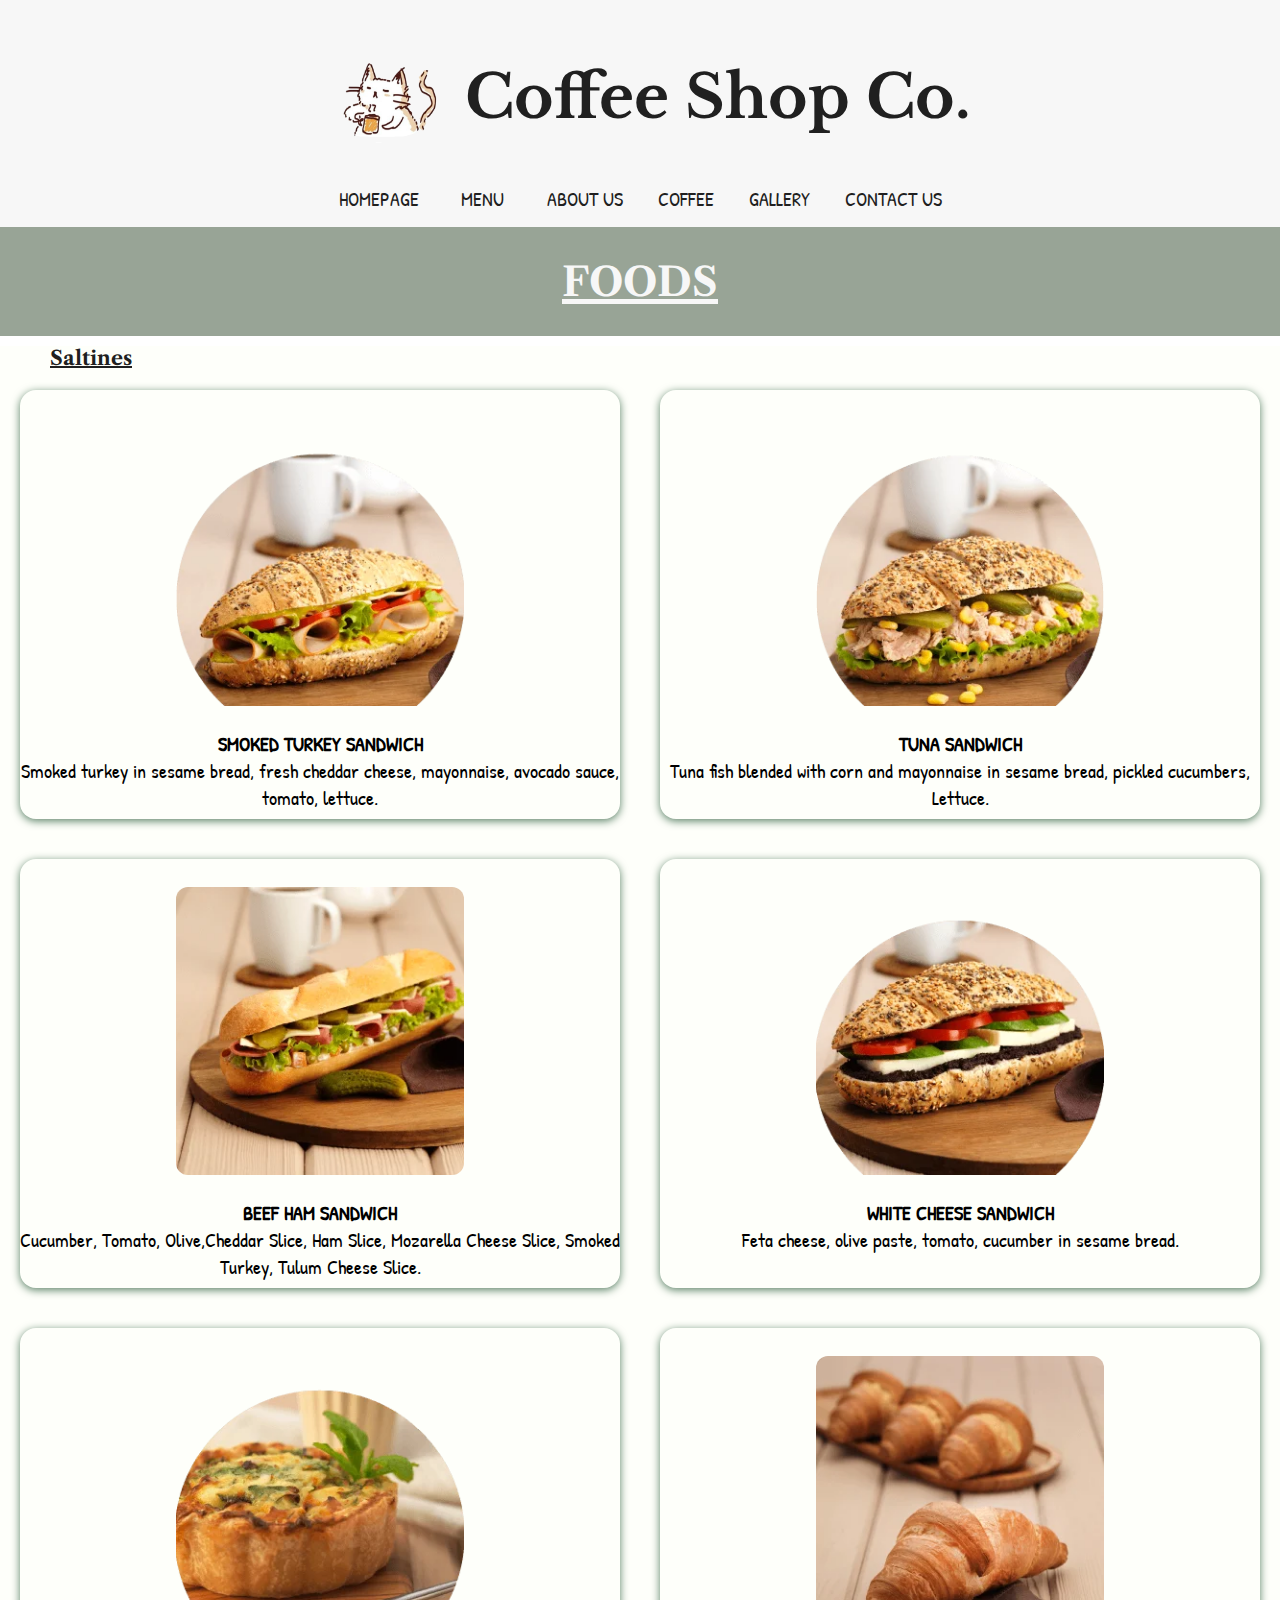
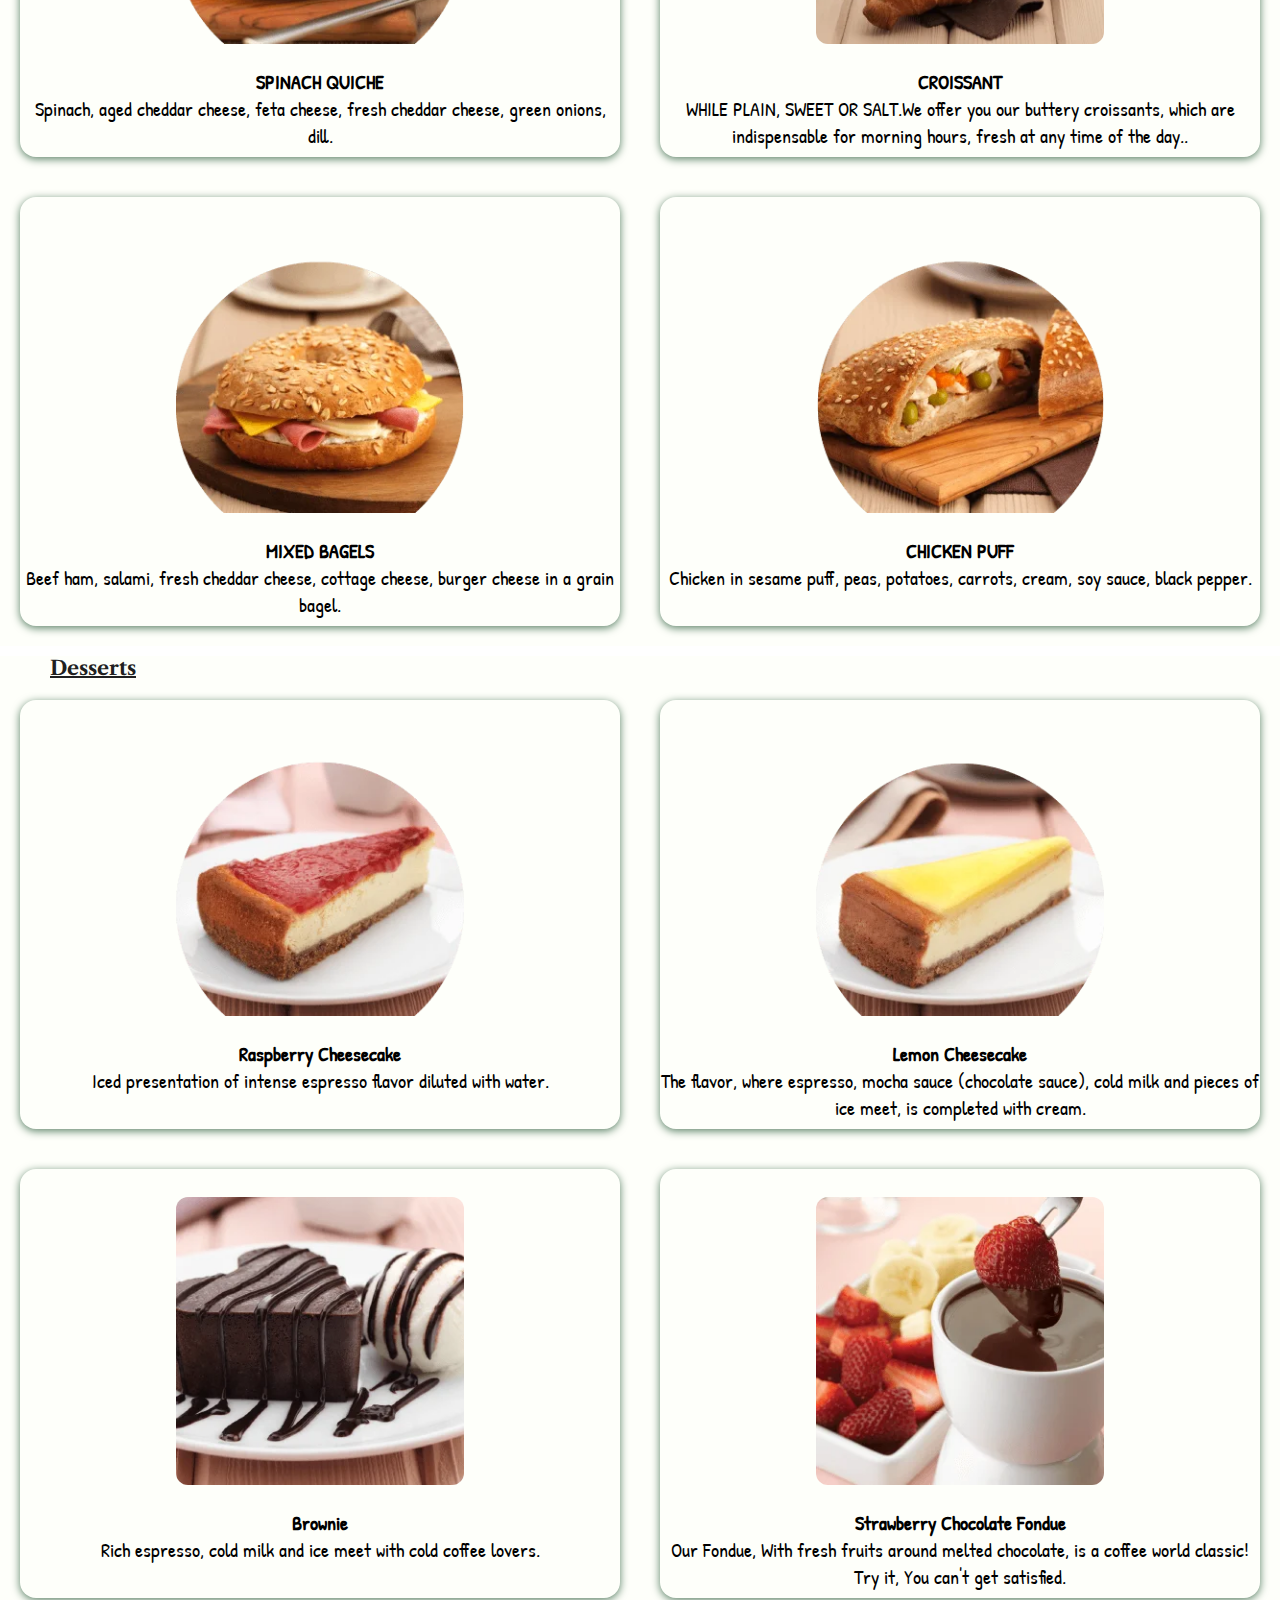
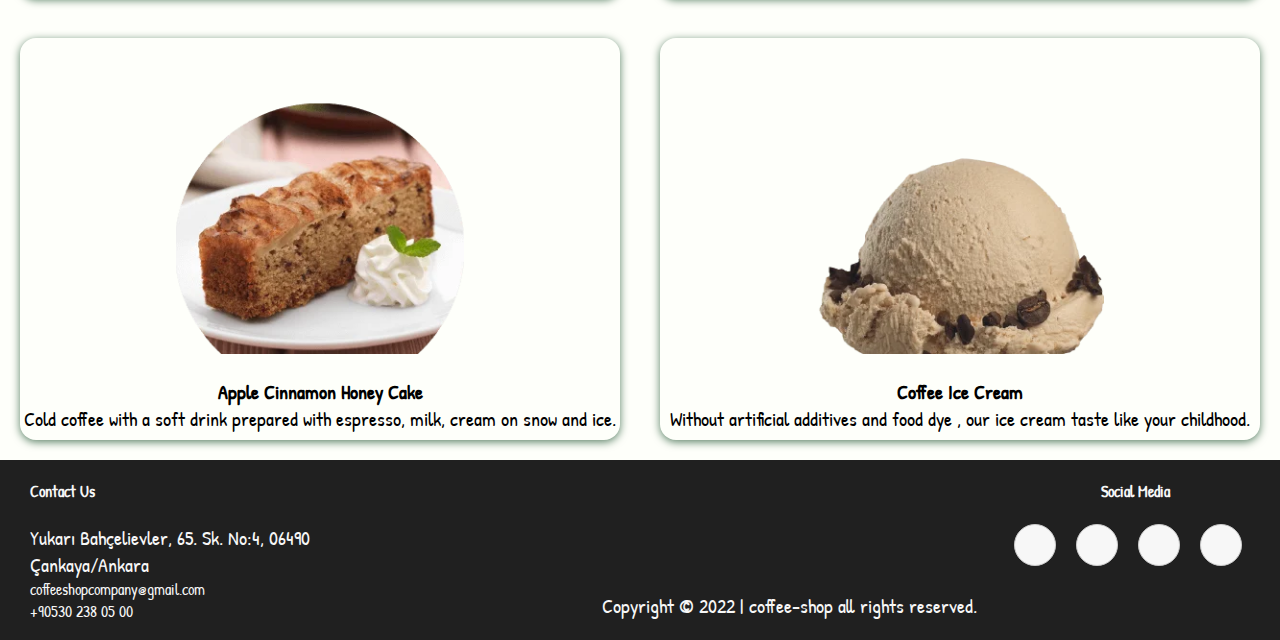
<file: coffeeshop-foods.html>
<!DOCTYPE html>
<html lang="en">
<head>
    <meta charset="UTF-8">
    <meta http-equiv="X-UA-Compatible" content="IE=edge">
    <meta name="viewport" content="width=device-width, initial-scale=1.0">
    <title>Foods</title>
    <!--css file-->
    <link rel="stylesheet" type="text/css" href="menu.css">
    <!--Font awesome for icons-->
    <link rel="stylesheet" href="https://cdnjs.cloudflare.com/ajax/libs/font-awesome/6.1.1/css/all.min.css" integrity="sha512-KfkfwYDsLkIlwQp6LFnl8zNdLGxu9YAA1QvwINks4PhcElQSvqcyVLLD9aMhXd13uQjoXtEKNosOWaZqXgel0g==" crossorigin="anonymous" referrerpolicy="no-referrer" />
    <!--Fonts-->
    <link rel="preconnect" href="https://fonts.googleapis.com">
    <link rel="preconnect" href="https://fonts.gstatic.com" crossorigin>
    <link href="https://fonts.googleapis.com/css2?family=Libre+Baskerville:wght@700&display=swap" rel="stylesheet">
    <link rel="preconnect" href="https://fonts.googleapis.com">
    <link rel="preconnect" href="https://fonts.gstatic.com" crossorigin>
    <link href="https://fonts.googleapis.com/css2?family=Libre+Baskerville:wght@700&family=Patrick+Hand&display=swap" rel="stylesheet">
    <link rel="preconnect" href="https://fonts.googleapis.com">
    <link rel="preconnect" href="https://fonts.gstatic.com" crossorigin>
    <link href="https://fonts.googleapis.com/css2?family=Libre+Caslon+Text&display=swap" rel="stylesheet">
</head>
</head>
<body>

    <!--Header:Title of website and logo-->
    <div class="header">
        <img src="cat.png"/>
        <h1 style="color: #202020; ">Coffee Shop Co.</h1>
  </div>

       <!--Navigation Bar-->
       <nav>
           <div><i class="fas fa-bars"></i></div>
           <ul>
               <li><a href="index.html">HOMEPAGE</a></li>
               <li><a href="coffeeshop-menu.html">MENU <i class="fas fa-sort-down"></i></a>
                   <ul>
                       <li><a href="coffeeshop-foods.html">Food Menu</a></li>
                       <li><a href="coffeeshop-drinks.html">Drink Menu</a></li>
                   </ul>
               </li>
               <li><a href="index.html#aboutus">ABOUT US</a></li>
               <li><a href="coffeeshop-coffeejourney.html">COFFEE</a></li>
               <li><a href="coffeeshop-gallery.html">GALLERY</a></li>
               <li><a href="coffeeshop-contactus.html">CONTACT US</a></li>
           </ul>
       </nav>
    
    <!--Main Section:Food menu-->
    <h1 id="foodstitle">FOODS</h1>
    <h2>Saltines</h2>
    <div class="wrap-grid">
        <div class="container">
            <img src="images/saltines/hindifume.png" alt="">
            <h3>SMOKED TURKEY SANDWICH</h3>
            <p>Smoked turkey in sesame bread, fresh cheddar cheese, mayonnaise, avocado sauce, tomato, lettuce.</p>
        </div>
        <div class="container">
            <img src="images/saltines/tonbalikli.png" alt="">
            <h3>TUNA SANDWICH</h3>
            <p>Tuna fish blended with corn and mayonnaise in sesame bread, pickled cucumbers, Lettuce.</p>
       </div>
    
        <div class="container">
            <img src="images/saltines/danajambonlu.png" alt="">
            <h3>BEEF HAM SANDWICH</h3>
            <p>Cucumber, Tomato, Olive,Cheddar Slice, Ham Slice, Mozarella Cheese Slice, Smoked Turkey, Tulum Cheese Slice.</p>
        </div>
    
        <div class="container">
            <img src="images/saltines/beyazpeynirli.png" alt="">
            <h3>WHITE CHEESE SANDWICH</h3>
            <p>Feta cheese, olive paste, tomato, cucumber in sesame bread.</p>
        </div>
    
        <div class="container">
            <img src="images/saltines/ispanaklikis.png" alt="">
            <h3>SPINACH QUICHE</h3>
            <p>Spinach, aged cheddar cheese, feta cheese, fresh cheddar cheese, green onions, dill.</p>
        </div>
    
        <div class="container">
            <img src="images/saltines/kruvasan.png" alt="">
            <h3>CROISSANT</h3>
            <p> WHILE PLAIN, SWEET OR SALT.We offer you our buttery croissants, which are indispensable for morning hours, fresh at any time of the day..</p>
        </div>
    
        <div class="container">
            <img src="images/saltines/karisiksimit.png" alt="">
            <h3>MIXED BAGELS</h3>
            <p>Beef ham, salami, fresh cheddar cheese, cottage cheese, burger cheese in a grain bagel.</p>
        </div>
    
        <div class="container">
            <img src="images/saltines/tavuklupuf.png" alt="">
            <h3>CHICKEN PUFF</h3>
            <p>Chicken in sesame puff, peas, potatoes, carrots, cream, soy sauce, black pepper.</p>
        </div>
    </div>
    <h2>Desserts</h2>
<div class="wrap-grid">
    
    <div class="container">
        <img src="images/desserts/frambuazlicheesecake.png" alt="">
        <h3>Raspberry Cheesecake</h3>
        <p>Iced presentation of intense espresso flavor diluted with water.</p>
    </div>

    <div class="container">
        <img src="images/desserts/limonlucheesecake.png" alt="">
        <h3>Lemon Cheesecake</h3>
        <p>The flavor, where espresso, mocha sauce (chocolate sauce), cold milk and pieces of ice meet, is completed with cream.</p>
    </div>

    <div class="container">
        <img src="images/desserts/brownie.png" alt="">
        <h3>Brownie</h3>
        <p>Rich espresso, cold milk and ice meet with cold coffee lovers.</p>
    </div>

    <div class="container">
        <img src="images/desserts/fondu.png" alt="">
        <h3>Strawberry Chocolate Fondue</h3>
        <p>Our Fondue, With fresh fruits around melted chocolate, is a coffee world classic! Try it, You can't get satisfied.</p>
    </div>

    <div class="container">
        <img src="images/desserts/elmalitarcinlikek.png" alt="">
        <h3>Apple Cinnamon Honey Cake</h3>
        <p>Cold coffee with a soft drink prepared with espresso, milk, cream on snow and ice.</p>
    </div>

    <div class="container">
        <img src="images/desserts/kahveli.png" alt="">
        <h3>Coffee Ice Cream</h3>
        <p>Without artificial additives and food dye , our ice cream taste like your childhood.</p>
    </div>
</div>

    <!--Footer-->
    <section class="footer">
        <div class="social">
            <h4 id="socialmediatitle">Social Media</h4><br>
            <a href="https://www.instagram.com/kantacoffeeshop/"><i class="fab fa-instagram"></i></a>
            <a href="https://open.spotify.com/playlist/2s9R059mmdc8kz6lrUqZZd?si=f2f741ade4b546db"><i class="fab fa-spotify"></i></a>
            <a href="https://twitter.com/coffeeshopworld"><i class="fab fa-twitter"></i></a>
            <a href="https://www.facebook.com/federalankara"><i class="fab fa-facebook-f"></i></a>
        </div>
 
        <p class="copyright">
            Copyright © 2022 | coffee-shop all rights reserved.
        </p>
 
        <div class="contactus">
         <h4 id="contactustitle">Contact Us</h4><br>
           <p id="address">Yukarı Bahçelievler, 65. Sk. No:4, 06490 Çankaya/Ankara</p>
           <i class="fa-solid fa-envelope"></i> coffeeshopcompany@gmail.com<br>
           <i class="fa-solid fa-phone"></i> +90530 238 05 00
 
        </div>
    </section>
 


    
</body>
</html>
</file>
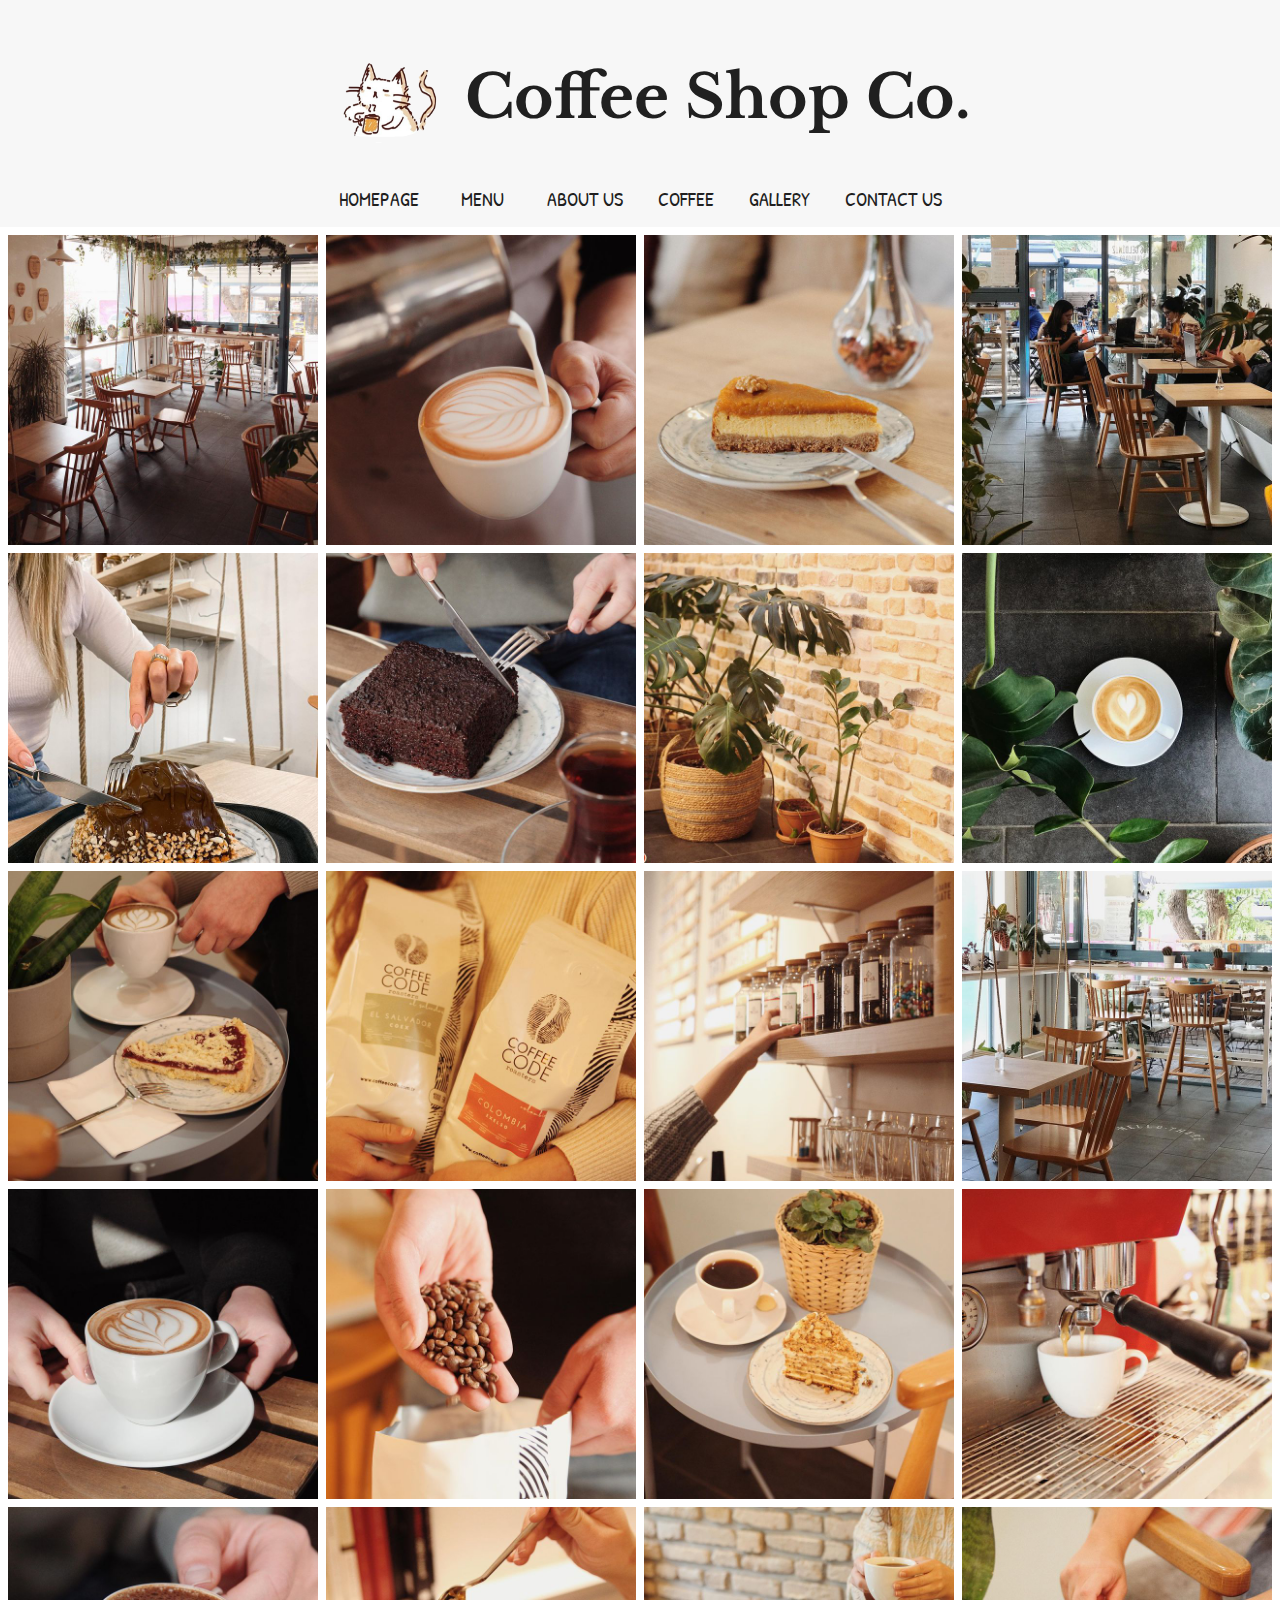
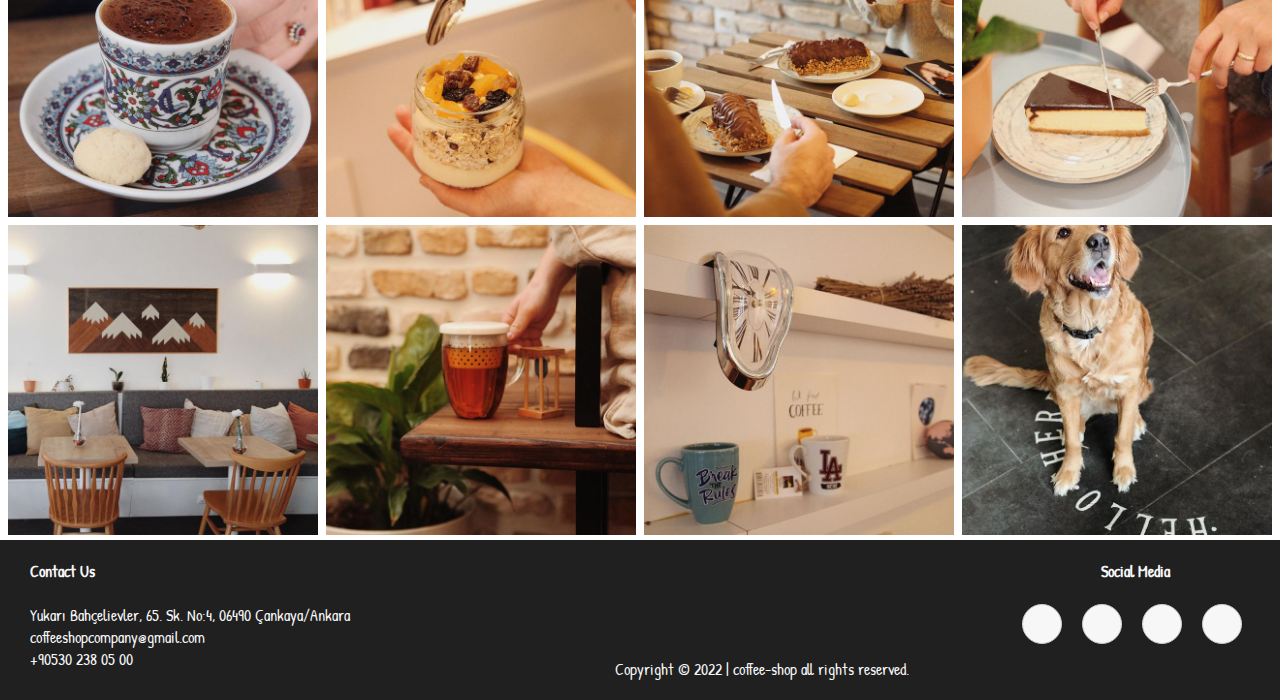
<file: coffeeshop-gallery.html>
<!DOCTYPE html>
<html lang="en">
<head>
    <meta charset="UTF-8">
    <meta http-equiv="X-UA-Compatible" content="IE=edge">
    <meta name="viewport" content="width=device-width, initial-scale=1.0">
    <title>Gallery</title>
    <!--css file-->
    <link rel="stylesheet" type="text/css" href="gallery.css">
    <!--Font awesome for icons-->
    <link rel="stylesheet" href="https://cdnjs.cloudflare.com/ajax/libs/font-awesome/6.1.1/css/all.min.css" integrity="sha512-KfkfwYDsLkIlwQp6LFnl8zNdLGxu9YAA1QvwINks4PhcElQSvqcyVLLD9aMhXd13uQjoXtEKNosOWaZqXgel0g==" crossorigin="anonymous" referrerpolicy="no-referrer" />
    <!--Fonts-->
    <link rel="preconnect" href="https://fonts.googleapis.com">
    <link rel="preconnect" href="https://fonts.gstatic.com" crossorigin>
    <link href="https://fonts.googleapis.com/css2?family=Libre+Baskerville:wght@700&display=swap" rel="stylesheet">
    <link rel="preconnect" href="https://fonts.googleapis.com">
    <link rel="preconnect" href="https://fonts.gstatic.com" crossorigin>
    <link href="https://fonts.googleapis.com/css2?family=Libre+Baskerville:wght@700&family=Patrick+Hand&display=swap" rel="stylesheet">
</head>
<body>

    <!--Header:Title of website and logo-->
    <div class="header">
          <img src="cat.png"/>
          <h1 style="color: #202020; ">Coffee Shop Co.</h1>
    </div>

    <!--Navigation Bar-->
    <nav>
        <div><i class="fas fa-bars"></i></div>
        <ul>
            <li><a href="index.html">HOMEPAGE</a></li>
            <li><a href="coffeeshop-menu.html">MENU <i class="fas fa-sort-down"></i></a>
                <ul>
                    <li><a href="coffeeshop-foods.html">Food Menu</a></li>
                    <li><a href="coffeeshop-drinks.html">Drink Menu</a></li>
                </ul>
            </li>
            <li><a href="index.html#aboutus">ABOUT US</a></li>
            <li><a href="coffeeshop-coffeejourney.html">COFFEE</a></li>
            <li><a href="coffeeshop-gallery.html">GALLERY</a></li>
            <li><a href="coffeeshop-contactus.html">CONTACT US</a></li>
        </ul>
    </nav>

    <!--Main Section: Photo Gallery -->
<div class="row"> 
    <div class="column">
      <img src="images/gallery/7.png" style="width:100%">
      <img src="images/gallery/2.png" style="width:100%">
      <img src="images/gallery/3.png" style="width:100%">
      <img src="images/gallery/4.png" style="width:100%">
      <img src="images/gallery/5.png" style="width:100%">
       <img src="images/gallery/13.png" style="width:100%">
    </div>
    <div class="column">
      <img src="images/gallery/8.png" style="width:100%">
      <img src="images/gallery/9.png" style="width:100%">
      <img src="images/gallery/10.png" style="width:100%">
      <img src="images/gallery/11.png" style="width:100%">
      <img src="images/gallery/12.png" style="width:100%">
      <img src="images/gallery/6.png" style="width:100%">
    </div>  
    <div class="column">
      <img src="images/gallery/14.png" style="width:100%">
      <img src="images/gallery/15.png"style="width:100%">
      <img src="images/gallery/16.png" style="width:100%">
      <img src="images/gallery/17.png" style="width:100%">
      <img src="images/gallery/18.png" style="width:100%">
      <img src="images/gallery/20.png" style="width:100%">
    </div>
    <div class="column">
      <img src="images/gallery/21.png" style="width:100%">
      <img src="images/gallery/22.png" style="width:100%">
      <img src="images/gallery/23.png" style="width:100%">
      <img src="images/gallery/24.png"style="width:100%">
      <img src="images/gallery/25.png" style="width:100%">
      <img src="images/gallery/26.png" style="width:100%">
    </div>
  </div>
 
  <!--Footer-->
  <section class="footer">
       <div class="social">
           <h4 id="socialmediatitle">Social Media</h4><br>
           <a href="https://www.instagram.com/kantacoffeeshop/"><i class="fab fa-instagram"></i></a>
           <a href="https://open.spotify.com/playlist/2s9R059mmdc8kz6lrUqZZd?si=f2f741ade4b546db"><i class="fab fa-spotify"></i></a>
           <a href="https://twitter.com/coffeeshopworld"><i class="fab fa-twitter"></i></a>
           <a href="https://www.facebook.com/federalankara"><i class="fab fa-facebook-f"></i></a>
       </div>

       <p class="copyright">
           Copyright © 2022 | coffee-shop all rights reserved.
       </p>

       <div class="contactus">
        <h4 id="contactustitle">Contact Us</h4><br>
          <p id="address">Yukarı Bahçelievler, 65. Sk. No:4, 06490 Çankaya/Ankara</p>
          <i class="fa-solid fa-envelope"></i> coffeeshopcompany@gmail.com<br>
          <i class="fa-solid fa-phone"></i> +90530 238 05 00

       </div>
   </section>

   


    
</body>
</html>
</file>
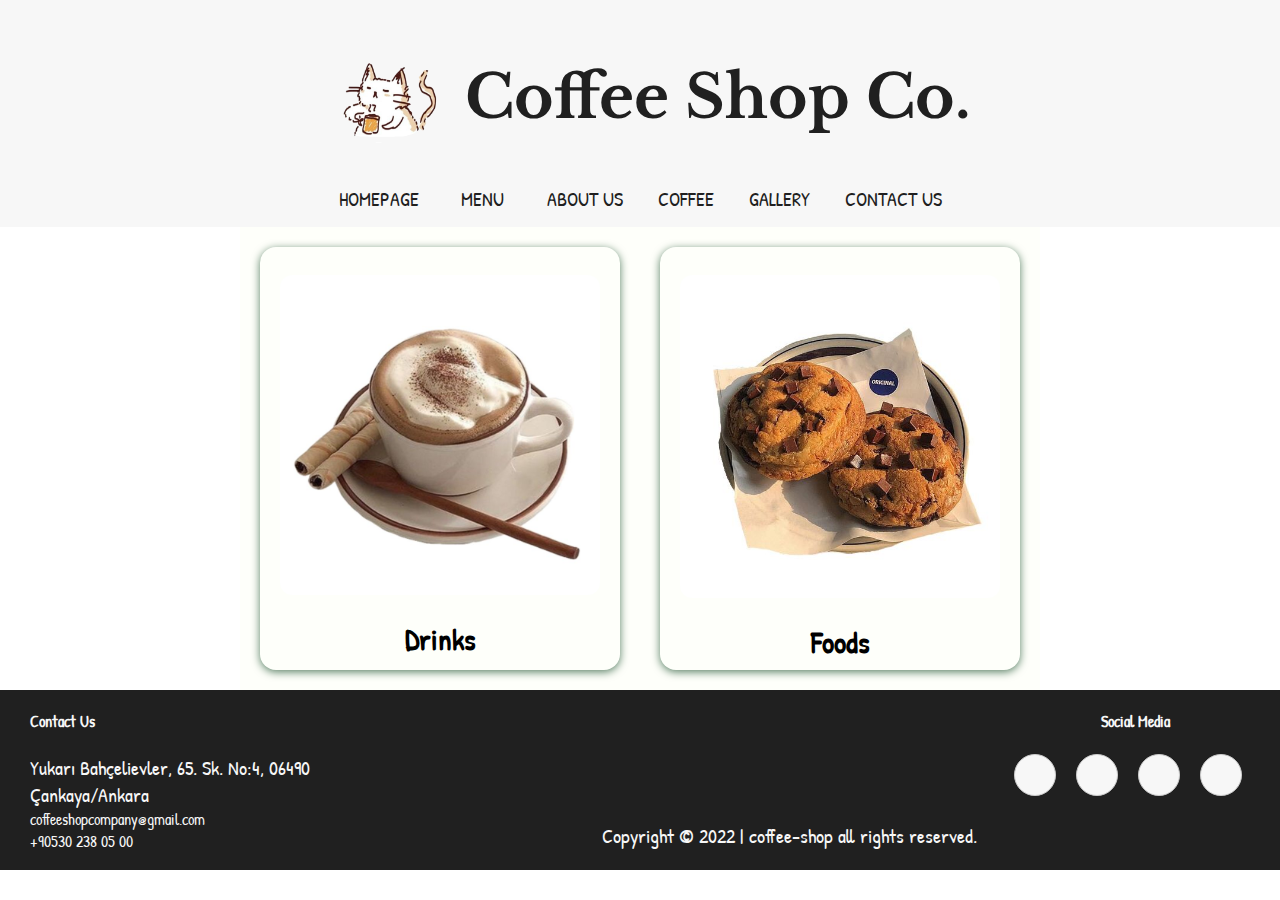
<file: coffeeshop-menu.html>
<!DOCTYPE html>
<html lang="en">
<head>
    <meta charset="UTF-8">
    <meta http-equiv="X-UA-Compatible" content="IE=edge">
    <meta name="viewport" content="width=device-width, initial-scale=1.0">
    <title>Menu</title>
     <!--css file-->
    <link rel="stylesheet" type="text/css" href="menu.css">
    <!--Font awesome for icons-->
    <link rel="stylesheet" href="https://cdnjs.cloudflare.com/ajax/libs/font-awesome/6.1.1/css/all.min.css" integrity="sha512-KfkfwYDsLkIlwQp6LFnl8zNdLGxu9YAA1QvwINks4PhcElQSvqcyVLLD9aMhXd13uQjoXtEKNosOWaZqXgel0g==" crossorigin="anonymous" referrerpolicy="no-referrer" />
    <!--Fonts-->
    <link rel="preconnect" href="https://fonts.googleapis.com">
    <link rel="preconnect" href="https://fonts.gstatic.com" crossorigin>
    <link href="https://fonts.googleapis.com/css2?family=Libre+Baskerville:wght@700&display=swap" rel="stylesheet">
    <link rel="preconnect" href="https://fonts.googleapis.com">
    <link rel="preconnect" href="https://fonts.gstatic.com" crossorigin>
    <link href="https://fonts.googleapis.com/css2?family=Libre+Baskerville:wght@700&family=Patrick+Hand&display=swap" rel="stylesheet">
    <link rel="preconnect" href="https://fonts.googleapis.com">
    <link rel="preconnect" href="https://fonts.gstatic.com" crossorigin>
    <link rel="preconnect" href="https://fonts.googleapis.com">
    <link rel="preconnect" href="https://fonts.gstatic.com" crossorigin>
    <link rel="preconnect" href="https://fonts.googleapis.com">
    <link rel="preconnect" href="https://fonts.gstatic.com" crossorigin>
    <link href="https://fonts.googleapis.com/css2?family=Kalam:wght@300&display=swap" rel="stylesheet">
</head>
<body>

    <!--Header: Title of website and logo-->
    <div class="header">
        <img src="cat.png"/>
        <h1 style="color: #202020; ">Coffee Shop Co.</h1>
    </div>

    <!--Navigation Bar-->
    <nav>
        <div><i class="fas fa-bars"></i></div>
        <ul>
            <li><a href="index.html">HOMEPAGE</a></li>
            <li><a href="coffeeshop-menu.html">MENU <i class="fas fa-sort-down"></i></a>
                <ul>
                    <li><a href="coffeeshop-foods.html">Food Menu</a></li>
                    <li><a href="coffeeshop-drinks.html">Drink Menu</a></li>
                </ul>
            </li>
            <li><a href="index.html#aboutus">ABOUT US</a></li>
            <li><a href="coffeeshop-coffeejourney.html">COFFEE</a></li>
            <li><a href="coffeeshop-gallery.html">GALLERY</a></li>
            <li><a href="coffeeshop-contactus.html">CONTACT US</a></li>
        </ul>
    </nav>

   <!--Main section-->
    <section class="menuitems">
        <div class="wrap-grid">
            <div class="container">
               <a href="coffeeshop-drinks.html"><img src="images/menu/coffee.png" alt=""></a> 
                <h3>Drinks</h3>
            </div>
            <div class="container">
               <a href="coffeeshop-foods.html"> <img src="images/menu/cookie.png" alt=""></a>
                <h3>Foods</h3>
           </div>
    </section>

<!--Footer-->
<section class="footer">
    <div class="social">
        <h4 id="socialmediatitle">Social Media</h4><br>
        <a href="https://www.instagram.com/kantacoffeeshop/"><i class="fab fa-instagram"></i></a>
        <a href="https://open.spotify.com/playlist/2s9R059mmdc8kz6lrUqZZd?si=f2f741ade4b546db"><i class="fab fa-spotify"></i></a>
        <a href="https://twitter.com/coffeeshopworld"><i class="fab fa-twitter"></i></a>
        <a href="https://www.facebook.com/federalankara"><i class="fab fa-facebook-f"></i></a>
    </div>

    <p class="copyright">
        Copyright © 2022 | coffee-shop all rights reserved.
    </p>

    <div class="contactus">
     <h4 id="contactustitle">Contact Us</h4><br>
       <p id="address">Yukarı Bahçelievler, 65. Sk. No:4, 06490 Çankaya/Ankara</p>
       <i class="fa-solid fa-envelope"></i> coffeeshopcompany@gmail.com<br>
       <i class="fa-solid fa-phone"></i> +90530 238 05 00

    </div>
</section>



    
</body>
</html>
</file>
<file: homepage.css>
*{
    margin: 0px;
    padding: 0px;
}

.header{
    background-color: #f7f7f7;
    display: flex;
	justify-content: center;
	margin-left:auto;
	margin-right: auto;
	max-width: 100%;
    flex-direction: row;
    padding-top: 20px;
}

.header h1{
    font-size:60px;
    font-style:bold;
    font-family:'Libre Baskerville', serif;
    color: beige;
    padding-top: 40px;
    padding-left: 5px;
}

.header img{
    width: 150px;
    height: 150px;
}

.main-entry{
padding: 20px 0px 20px 0px;
background-color: #fefffa;
display: flex;
    flex-direction: row;
    flex-wrap: nowrap;
    justify-content: space-between;
}

img {
    height: auto;
    max-width: 100%;
    }
.image-table {
    border: 0px solid rgba(0, 0, 0, 0);
    border-collapse: separate;
    border-spacing: 2px;
    table-layout: fixed;
    text-align: center;
    width: 100%;
}
.image-table img {
    border: 10px solid #fff;
    box-sizing: border-box;
    -webkit-box-shadow: 0 0 5px #999;
    box-shadow: 0 0 2px #999;
}

.image-table img:hover{
    opacity: 0.9;
}

.second-entry-all{
    background-color: #fefffa;
}

.second-entry{
    
    display: grid;
    padding: 2rem;
    grid-template-columns: repeat(2,1fr);
    gap: 1rem;
    align-items: center;
    max-width:800px;
    margin: 0 auto;
    font: 500 100%/1.5 system-ui;
}

.second-entry img{
    max-width: 100%;
    height: auto;
}

#title1{
    font-size:1.7vw;
    width: 300px;
    text-align: center;
    max-width: 100%;
    padding-top: 9vw;
    font-style:bold;
    font-family: 'Kalam', cursive;
}

#whatsnew{
    text-align: center;
    font-family: 'Kalam', cursive;
   
}
.third-entry-all div,h1{
    margin: 20px;
    display: flex;
    justify-content: center;
    font-family: 'Libre Baskerville', serif;
    
}

.fourth-entry-all{
    background-color: #fefffa;
}

.fourth-entry{
    display: flex;
    flex-direction: row;
    flex-wrap: nowrap;
    justify-content: space-between;
    padding-bottom: 25px;
    text-align: center;

}
.fourth-entry img{
    
    padding-left: 15px;
    border-radius: 80%;
    

}

#aboutus{
   padding-left: 15px;
    font-family: 'Kalam', cursive;
    font-size: 35px;
   
}

.footer{
    padding-top: 20px;
    width: 100%;
    height: 160px;
    background-color:#202020;
}

.copyright{
    font-family: 'Libre Baskerville', serif;
 font-family: 'Patrick Hand', cursive; 
    font-weight: 400;
    color: #f7f7f7;
    text-align: center;
    justify-content: space-between;
    max-width: 30%;
    display: inline-block;
    transform: translateX(90%);
   position: relative;
   top: 70%;
}
.footer .social{
    text-align: right;
    position: relative;
    font-family: 'Libre Baskerville', serif;
    font-family: 'Patrick Hand', cursive; 
    font-weight: 600;
    color: #f7f7f7;
    margin-left: auto;
    justify-content: space-between;
    max-width: 30%;
    float: right;
    padding-right: 30px;
}
.footer .social a{
  
    color: #202020;
    font-size: 25px;
    border: 1px solid #ccc;
    width: 40px;
    height: 40px;
    line-height: 40px;
    display: inline-block;
    text-align: center;
    border-radius: 90%;
    margin: 0 8px;
    background-color: #f7f7f7;

}

#socialmediatitle{
    padding-right: 80px;
}

.footer .contactus{
    text-align: left;
    padding-left: 30px;
    font-family: 'Libre Baskerville', serif;
    font-family: 'Patrick Hand', cursive;
    font-weight: 400;
    color: #f7f7f7;
    justify-content: space-between;
    max-width: 30%;
    float: left;
   
}

nav ul{
    margin: 0;
    padding: 0;
    list-style: none;
    background-color: #f7f7f7;
    text-align: center;
    font-size:20px;
    font-style:bold;
    font-family: 'Libre Baskerville', serif;
    font-family: 'Patrick Hand', cursive;
    
}
nav ul li{
    display: inline-block;

}
nav ul li a{
    text-decoration: none;
    color: #202020;
    padding: 15px;
    display: block;
}
nav ul li:hover{
    background: #597f64;
}
nav ul ul{
    position: absolute;
    min-width: 200px;
    background: #aabdae;
    display: none;
}
nav ul ul li{
    display: block;
    background:#aabdae;
}
nav ul li:hover ul{
    display: block;

}
nav ul li i{
    color: #c58e29;
    float: right;
    padding-left: 15px;
}
nav div{
    background: #597f64;
    color: beige;
    font-size: 25px;
    padding: 10px;
    cursor: pointer;
    display: none;
}

.wrap-grid{

    display: grid;
    grid-template-columns: repeat(2,1fr);
    justify-self: center;
}

.container img{
    padding: 20px;
    width: 15rem;
    border-radius: 2rem;
}
.container{
    box-shadow: 0px 2px 8px 0px gray;
    text-align: center;
    margin: 20px;
    border-radius: 1rem;
}

@media (max-width: 650px) {
    .second-entry {
      display: block;
      font-size: 80%;
    }
    .second-entry p{
      position: relative;
      margin: -3rem 0 2rem 1rem;
      padding: 1rem;
      background: rgba(255, 255, 255, 0.8);
    }
  }

  .second-entry p{
    font-family: 'Kalam', cursive;
    font-style: bold;

  }

  .fourth-entry p{
    font-family: 'Kalam', cursive;
    font-style: bold;
    font-size: 20px;
    padding-top: 80px;

  }
</file>
<file: journey.css>
*{
    margin: 0px;
    padding: 0px;
    box-sizing:border-box;
}

.header{
    background-color: #f7f7f7;
    display: flex;
	justify-content: center;
	margin-left:auto;
	margin-right: auto;
	max-width: 100%;
    flex-direction: row;
    padding-top: 20px;
}

.header h1{
    font-size:60px;
    font-style:bold;
    font-family:'Libre Baskerville', serif;
    color: beige;
    padding-top: 40px;
    padding-left: 5px;
}

.header img{
    width: 150px;
    height: 150px;
}

nav ul{
    margin: 0;
    padding: 0;
    list-style: none;
    background-color: #f7f7f7;
    text-align: center;
    font-size:20px;
    font-style:bold;
    font-family: 'Libre Baskerville', serif;
    font-family: 'Patrick Hand', cursive;
    
}
nav ul li{
    display: inline-block;

}
nav ul li a{
    text-decoration: none;
    color: #202020;
    padding: 15px;
    display: block;
}
nav ul li:hover{
    background: #597f64;
}
nav ul ul{
    position: absolute;
    min-width: 200px;
    background: #aabdae;
    display: none;
}
nav ul ul li{
    display: block;
    background:#aabdae;
}
nav ul li:hover ul{
    display: block;

}
nav ul li i{
    color: #c58e29;
    float: right;
    padding-left: 15px;
}
nav div{
    background: #597f64;
    color: beige;
    font-size: 25px;
    padding: 10px;
    cursor: pointer;
    display: none;
}

.footer{
    padding-top: 20px;
    width: 100%;
    height: 160px;
    background-color:#202020;
}

.copyright{
    font-family: 'Libre Baskerville', serif;
 font-family: 'Patrick Hand', cursive; 
    font-weight: 400;
    color: #f7f7f7;
    text-align: center;
    justify-content: space-between;
    max-width: 30%;
    display: inline-block;
    transform: translateX(90%);
   position: relative;
   top: 70%;
}
.footer .social{
    text-align: right;
    position: relative;
    font-family: 'Libre Baskerville', serif;
    font-family: 'Patrick Hand', cursive; 
    font-weight: 600;
    color: #f7f7f7;
    margin-left: auto;
    justify-content: space-between;
    max-width: 30%;
    float: right;
    padding-right: 30px;
}
.footer .social a{
  
    color: #202020;
    font-size: 25px;
    border: 1px solid #ccc;
    width: 40px;
    height: 40px;
    line-height: 40px;
    display: inline-block;
    text-align: center;
    border-radius: 90%;
    margin: 0 8px;
    background-color: #f7f7f7;

}

#socialmediatitle{
    padding-right: 80px;
}

.footer .contactus{
    text-align: left;
    padding-left: 30px;
    font-family: 'Libre Baskerville', serif;
    font-family: 'Patrick Hand', cursive;
    font-weight: 400;
    color: #f7f7f7;
    justify-content: space-between;
    max-width: 30%;
    float: left;
}

  .container {
    padding: 64px;
  }

  .container p{
    font-family: 'PT Sans', sans-serif;
  }
  
  .row:after {
    content: "";
    display: table;
    clear: both
  }
  
  .column1 {
    float: left;
    width: 66.66666%;
    padding: 20px;
  }
  
  .column2 {
    float: left;
    width: 33.33333%;
    padding: 20px;
  }
  
  .large-font {
    font-size: 48px;
  }
  
  .xlarge-font {
    font-size: 64px
  }
  
  .button {
    border: none;
    color: white;
    padding: 14px 28px;
    font-size: 16px;
    cursor: pointer;
    background-color: #04AA6D;
  }
  
  img {
    display: inline-block;
    height: auto;
    max-width: 100%;
  }
  .column3 img {
    float: left;
    width: 33.33333%;
    padding: 20px;
  }
  
  @media screen and (max-width: 1000px) {
    .column1,
    .column2,
    .column3 {
      width: 100%;
      text-align: center;
    }
    img {
      margin: auto;
    }
  }
</file>
<file: contactus.css>
*{
    margin: 0px;
    padding: 0px;
}

.header{
    background-color: #f7f7f7;
    display: flex;
	justify-content: center;
	margin-left:auto;
	margin-right: auto;
	max-width: 100%;
    flex-direction: row;
    padding-top: 20px;
}

.header h1{
    font-size:60px;
    font-style:bold;
    font-family:'Libre Baskerville', serif;
    color: beige;
    padding-top: 40px;
    padding-left: 5px;
}

.header img{
    width: 150px;
    height: 150px;
}

.footer{
    padding-top: 20px;
    width: 100%;
    height: 160px;
    background-color:#202020;
}

.copyright{
    font-family: 'Libre Baskerville', serif;
    font-family: 'Patrick Hand', cursive; 
    font-weight: 400;
    color: #f7f7f7;
    text-align: center;
    justify-content: space-between;
    max-width: 30%;
    display: inline-block;
    transform: translateX(90%);
    position: relative;
    top: 70%;
}
.footer .social{
    text-align: right;
    position: relative;
    font-family: 'Libre Baskerville', serif;
    font-family: 'Patrick Hand', cursive; 
    font-weight: 600;
    color: #f7f7f7;
    margin-left: auto;
    justify-content: space-between;
    max-width: 30%;
    float: right;
    padding-right: 30px;
}

.footer .social a{
  
    color: #202020;
    font-size: 25px;
    border: 1px solid #ccc;
    width: 40px;
    height: 40px;
    line-height: 40px;
    display: inline-block;
    text-align: center;
    border-radius: 90%;
    margin: 0 8px;
    background-color: #f7f7f7;

}

#socialmediatitle{
    padding-right: 80px;
}

.footer .contactus{
    text-align: left;
    padding-left: 30px;
    font-family: 'Libre Baskerville', serif;
    font-family: 'Patrick Hand', cursive;
    font-weight: 400;
    color: #f7f7f7;
    justify-content: space-between;
    max-width: 30%;
    float: left;
}

.map{
    background-color: #fefffa;
    height: 40%;
    overflow:hidden;
    padding-top: 10%;
    padding-bottom:30%;
    position:relative;
    height:0;
}

#googlemaps{
 
    left:15%;
    right: 10%;
    top:50px;
    height:70%;
    width:70%;
    position:absolute;
}

.form{

    background-color: #f1f1f1;
    height: 40%;
    overflow:hidden;
    padding-top: 3%;
    padding-bottom:25%;
    position:relative;
    height:0;
    opacity: 0.9;
}

#formtitle{
    font-family: 'Libre Baskerville', serif;
    font-family: 'Patrick Hand', cursive;
    padding-left: 20%;
}

#namesurname{
    font-family: 'Libre Baskerville', serif;
    font-family: 'Patrick Hand', cursive;
    padding-left: 20%;
    padding-right: 2%;
    font-size: 20px;
    display: inline-block;
    padding-bottom: 1%;
}

#email{
    font-family: 'Libre Baskerville', serif;
    font-family: 'Patrick Hand', cursive;
    padding-left: 20%;
    padding-right: 7%;
    font-size: 20px;
    display: inline-block;
    padding-bottom: 1.5%;
}

#suggestions{
    font-family: 'Libre Baskerville', serif;
    font-family: 'Patrick Hand', cursive;
    padding-left: 18%;
    padding-right: 0.7%;
    font-size: 20px;
    display: inline-block;
}

input{
    display: inline-block;
    padding-right: 10%;
    text-align: center;
}

.send{
    margin-left: 68.5%;
    padding: 4px 20px 4px 20px;
    
    background-color:#202020;
    color: aliceblue;
    font-family: 'Libre Baskerville', serif;
    font-family: 'Patrick Hand', cursive;
    font-size: 30px;
}

nav ul{
    margin: 0;
    padding: 0;
    list-style: none;
    background-color: #f7f7f7;
    text-align: center;
    font-size:20px;
    font-style:bold;
    font-family: 'Libre Baskerville', serif;
    font-family: 'Patrick Hand', cursive;
    
}
nav ul li{
    display: inline-block;

}
nav ul li a{
    text-decoration: none;
    color: #202020;
    padding: 15px;
    display: block;
}
nav ul li:hover{
    background: #597f64;
}
nav ul ul{
    position: absolute;
    min-width: 200px;
    background: #aabdae;
    display: none;
}
nav ul ul li{
    display: block;
    background:#aabdae;
}
nav ul li:hover ul{
    display: block;

}
nav ul li i{
    color: #c58e29;
    float: right;
    padding-left: 15px;
}
nav div{
    background: #597f64;
    color: beige;
    font-size: 25px;
    padding: 10px;
    cursor: pointer;
    display: none;
}

.container{
    padding-top: 50px;
    display: flex;
    flex-direction: row;
    justify-content: space-around;
    text-align: center;
    background-color: #fefffa;
}
.container .container-item{
    flex-grow: 1;
}

.container .container-item h2{
    color: #597f64;
   
}

.container-item .image img{
    padding-top: 10px;
    width: 48px;
    height: 48px;
}

.container i{
    font-size: 50px;
    color: #597f64;
}

.container h2{
    font-size:25px;
    font-style:bold;
    font-family:'Libre Baskerville', serif;
    font-family: 'Patrick Hand', cursive;
    text-decoration: underline  #597f64 3px;

}

.container p{
    font-size:20px;
    font-style:bold;
    font-family:'Libre Baskerville', serif;
    font-family: 'Patrick Hand', cursive;
}
</file>
<file: menu.css>
*{
    margin: 0px;
    padding: 0px;
}

.header{
    background-color: #f7f7f7;
    display: flex;
	justify-content: center;
	margin-left:auto;
	margin-right: auto;
	max-width: 100%;
    flex-direction: row;
    padding-top: 20px;
}

.header h1{
    font-size:60px;
    font-style:bold;
    font-family:'Libre Baskerville', serif;
    color: beige;
    padding-top: 40px;
    padding-left: 5px;
}

.header img{
    width: 150px;
    height: 150px;
}

#foodstitle{
    display: flex;
    text-decoration: underline  #f7f7f7 5px;
    font-family: 'Libre Caslon Text', serif;
    font-size: 40px;
    justify-content: center; 
    padding: 30px 0px 30px 0px  ;
    color: #f7f7f7;
    background-color: #202020;
    background:url("images/backgroundimages/Untitled.jpg");
    background-size:cover ;
    
}

#drinkstitle{
    display: flex;
    text-decoration: underline  #f7f7f7 5px;
    font-family: 'Libre Caslon Text', serif;
    font-size: 40px;
    justify-content: center; 
    padding: 30px 0px 30px 0px  ;
    color: #f7f7f7;
    background-color: #202020;
    background:url("images/backgroundimages/Untitled.jpg");
    background-size:cover ;
    
}

h2{
    display: flex;
    text-decoration: underline  #202020 2px;
    font-family: 'Libre Caslon Text', serif;
    font-size: 20px;
    justify-content: left; 
    margin-top: 10px;
    color:   #202020 ;
    padding-left: 50px;
    background-color: #fefffa;
}

.footer{
    padding-top: 20px;
    width: 100%;
    height: 160px;
    background-color:#202020;
}

.copyright{
    font-family: 'Libre Baskerville', serif;
    font-family: 'Patrick Hand', cursive; 
    font-weight: 400;
    color: #f7f7f7;
    text-align: center;
    justify-content: space-between;
    max-width: 30%;
    display: inline-block;
    transform: translateX(50%);
    position: relative;
    top: 70%;
}
.footer .social{
    text-align: right;
    position: relative;
    font-family: 'Libre Baskerville', serif;
    font-family: 'Patrick Hand', cursive; 
    font-weight: 600;
    color: #f7f7f7;
    margin-left: auto;
    justify-content: space-between;
    max-width: 30%;
    float: right;
    padding-right: 30px;
}
.footer .social a{
  
    color: #202020;
    font-size: 25px;
    border: 1px solid #ccc;
    width: 40px;
    height: 40px;
    line-height: 40px;
    display: inline-block;
    text-align: center;
    border-radius: 90%;
    margin: 0 8px;
    background-color: #f7f7f7;

}

#socialmediatitle{
    padding-right: 80px;
}

.footer .contactus{
    text-align: left;
    padding-left: 30px;
    font-family: 'Libre Baskerville', serif;
    font-family: 'Patrick Hand', cursive;
    font-weight: 400;
    color: #f7f7f7;
    justify-content: space-between;
    max-width: 30%;
    float: left;
    
}

.entry{
    background-color: #d4ded6;
    height: 800px;
}

nav ul{
    margin: 0;
    padding: 0;
    list-style: none;
    background-color: #f7f7f7;
    text-align: center;
    font-size:20px;
    font-style:bold;
    font-family: 'Libre Baskerville', serif;
    font-family: 'Patrick Hand', cursive;
    
}
nav ul li{
    display: inline-block;

}
nav ul li a{
    text-decoration: none;
    color: #202020;
    padding: 15px;
    display: block;
}
nav ul li:hover{
    background: #597f64;
}
nav ul ul{
    position: absolute;
    min-width: 200px;
    background: #aabdae;
    display: none;
}
nav ul ul li{
    display: block;
    background:#aabdae;
}
nav ul li:hover ul{
    display: block;

}
nav ul li i{
    color: #c58e29;
    float: right;
    padding-left: 15px;
}
nav div{
    background: #597f64;
    color: beige;
    font-size: 25px;
    padding: 10px;
    cursor: pointer;
    display: none;
}

.wrap-grid{

    display: grid;
    grid-template-columns: repeat(2,1fr);
    justify-self: center;
    background-color: #fefffa;
}

.wrap-grid h3,p{
    font-family: 'Libre Baskerville', serif;
    font-family: 'Patrick Hand', cursive;
    font-size: 20px;
}

.container img{
    padding: 20px;
    width: 18rem;
    border-radius: 2rem;
}
.container{
    box-shadow: 0px 2px 8px 0px #597f64 ;
    text-align: center;
    margin: 20px;
    border-radius: 1rem;
    padding: 8px 0px 8px 0px;
    background-color: #fefffa;
}


.menuitems .container img{
    padding: 20px;
    width: 20rem;
    border-radius: 2rem;
}

.menuitems h3{
    font-family: 'Libre Baskerville', serif;
    font-family: 'Patrick Hand', cursive;
    font-size: 30px;
}
</file>
<file: gallery.css>
*{
    margin: 0px;
    padding: 0px;
    box-sizing: border-box;
}
.header{
    background-color: #f7f7f7;
    display: flex;
	justify-content: center;
	margin-left:auto;
	margin-right: auto;
	max-width: 100%;
    flex-direction: row;
    padding-top: 20px;
}

.header h1{
    font-size:60px;
    font-style:bold;
    font-family:'Libre Baskerville', serif;
    color: beige;
    padding-top: 40px;
    padding-left: 5px;
}

.header img{
    width: 150px;
    height: 150px;
}

nav ul{
    margin: 0;
    padding: 0;
    list-style: none;
    background-color: #f7f7f7;
    text-align: center;
    font-size:20px;
    font-style:bold;
    font-family: 'Libre Baskerville', serif;
    font-family: 'Patrick Hand', cursive;
    
}

nav ul li{
    display: inline-block;

}

nav ul li a{
    text-decoration: none;
    color: #202020;
    padding: 15px;
    display: block;
}

nav ul li:hover{
    background: #597f64;
}

nav ul ul{
    position: absolute;
    min-width: 200px;
    background: #aabdae;
    display: none;
}

nav ul ul li{
    display: block;
    background:#aabdae;
}

nav ul li:hover ul{
    display: block;

}

nav ul li i{
    color: #c58e29;
    float: right;
    padding-left: 15px;
}

nav div{
    background: #597f64;
    color: beige;
    font-size: 25px;
    padding: 10px;
    cursor: pointer;
    display: none;
}

.footer{
    padding-top: 20px;
    width: 100%;
    height: 160px;
    background-color:#202020;
}

.copyright{
    font-family: 'Libre Baskerville', serif;
    font-family: 'Patrick Hand', cursive; 
    font-weight: 400;
    color: #f7f7f7;
    text-align: center;
    justify-content: space-between;
    max-width: 30%;
    display: inline-block;
    transform: translateX(90%);
    position: relative;
    top: 70%;
}
.footer .social{
    text-align: right;
    position: relative;
    font-family: 'Libre Baskerville', serif;
    font-family: 'Patrick Hand', cursive; 
    font-weight: 600;
    color: #f7f7f7;
    margin-left: auto;
    justify-content: space-between;
    max-width: 30%;
    float: right;
    padding-right: 30px;
}
.footer .social a{
  
    color: #202020;
    font-size: 25px;
    border: 1px solid #ccc;
    width: 40px;
    height: 40px;
    line-height: 40px;
    display: inline-block;
    text-align: center;
    border-radius: 90%;
    margin: 0 8px;
    background-color: #f7f7f7;

}

#socialmediatitle{
    padding-right: 80px;
}

.footer .contactus{
    text-align: left;
    padding-left: 30px;
    font-family: 'Libre Baskerville', serif;
    font-family: 'Patrick Hand', cursive;
    font-weight: 400;
    color: #f7f7f7;
    justify-content: space-between;
    max-width: 30%;
  
    float: left;
}

  .row {
    display: -ms-flexbox; /* IE10 */
    display: flex;
    -ms-flex-wrap: wrap; /* IE10 */
    flex-wrap: wrap;
    padding: 0 4px;
    margin-bottom: 5px;
  }
  
  /* Create four equal columns that sits next to each other */
  .column {
    -ms-flex: 25%; /* IE10 */
    flex: 25%;
    max-width: 25%;
    padding: 0 4px;
  }
  
  .column img {
    margin-top: 8px;
    vertical-align: middle;
    width: 100%;
  }

  .column img:hover {
      opacity: 0.8;
      
  }
  
  /* Responsive layout - makes a two column-layout instead of four columns */
  @media screen and (max-width: 800px) {
    .column {
      -ms-flex: 50%;
      flex: 50%;
      max-width: 50%;
    }
  }
  
  /* Responsive layout - makes the two columns stack on top of each other instead of next to each other */
  @media screen and (max-width: 600px) {
    .column {
      -ms-flex: 100%;
      flex: 100%;
      max-width: 100%;
    }
  }
</file>
